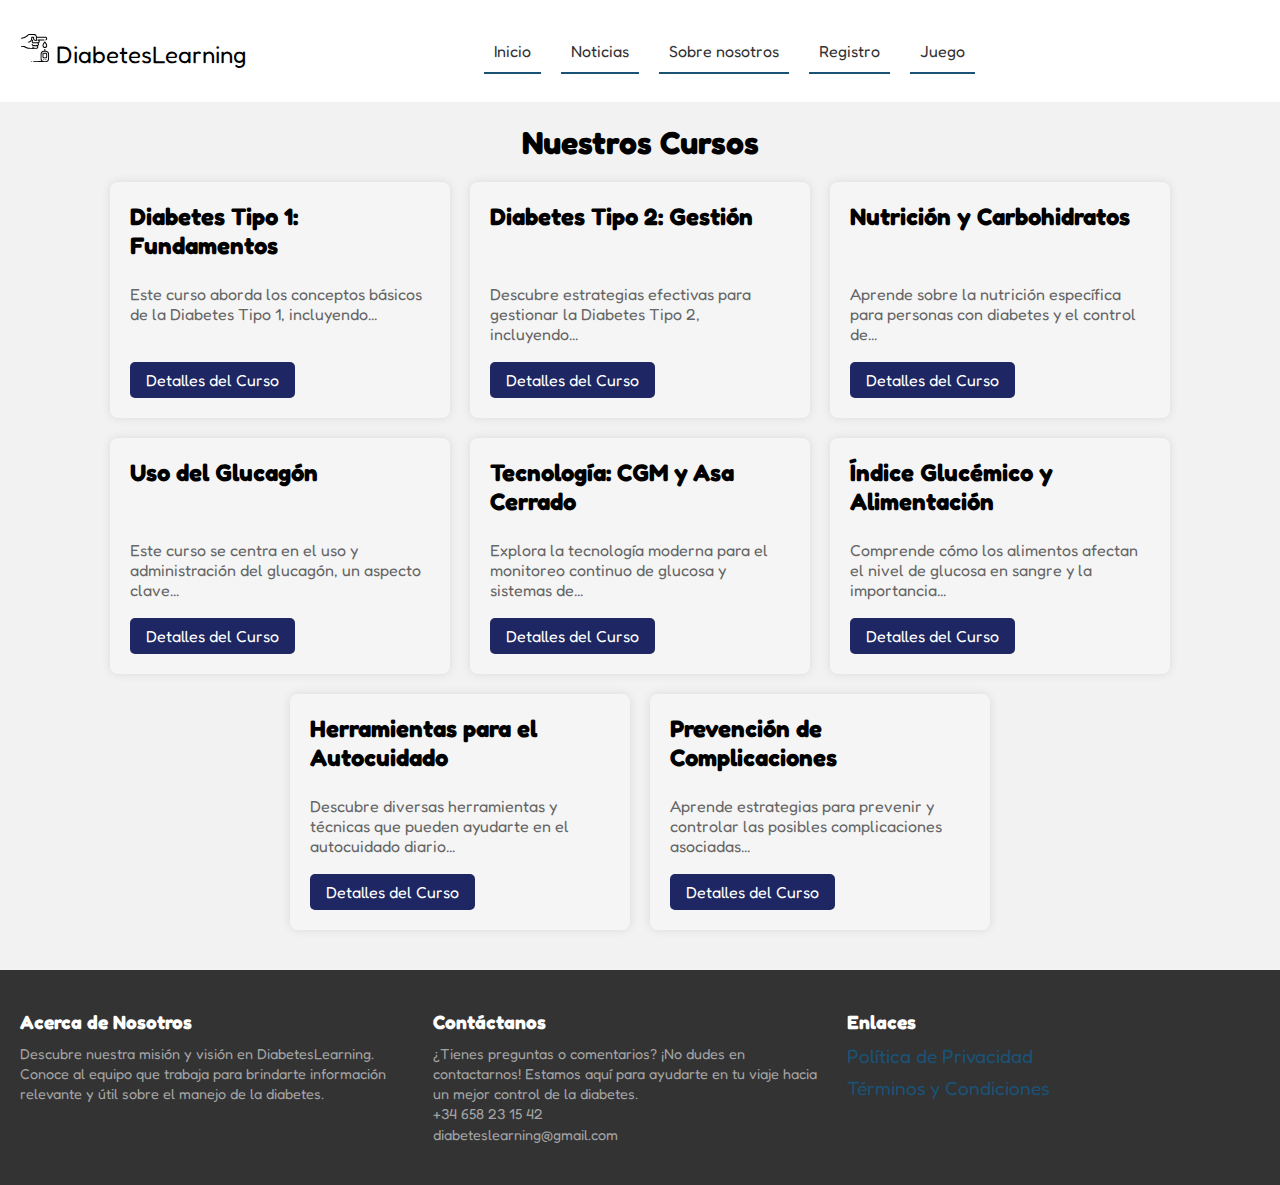
<file: cursos.html>
<!DOCTYPE html>
<html lang="es">

<head>

    <head>
        <meta charset="UTF-8">
        <title>DiabetesLearning</title>
        <link rel="stylesheet" href="./estilos/variables.css">
        <link rel="stylesheet" href="./estilos/general.css">
        <link rel="stylesheet" href="./estilos/estilos-cursos.css">

        <link rel="icon" href="./fotos/analisis.svg" type="image/x-icon">

    </head>

<body>
    <div class="contenedor">
        <header>
            <div class="logo">
                <img src="./fotos/analisis.svg" width="30" height="30" viewBox="0 0 24 24"
                    alt="Logo de DiabetesLearning">
                <a href="./indice.html">DiabetesLearning</a>
            </div>

            <nav>
                <ul class="opciones">
                    <li>
                        <div class="celda">
                            <div class="velo"></div>
                            <div class="info"><a href="./indice.html">Inicio</a></div>
                        </div>
                    </li>
                    <li>
                        <div class="celda">
                            <div class="velo"></div>
                            <div class="info"><a href="./noticias.html">Noticias</a></div>
                        </div>
                    </li>
                    <li>
                        <div class="celda">
                            <div class="velo"></div>
                            <div class="info"><a href="./sobre-nosotros.html">Sobre nosotros</a></div>
                        </div>
                    </li>
                    <li>
                        <div class="celda">
                            <div class="velo"></div>
                            <div class="info"><a href="./registro.html">Registro</a></div>
                        </div>
                    </li>
                    <li>
                        <div class="celda">
                            <div class="velo"></div>
                            <div class="info"><a href="./JUEGOv2.0/bienvenida.html">Juego</a></div>
                        </div>
                    </li>
                </ul>

            </nav>

            <div class="barras-menu">
                <div class="barra1"></div>
                <div class="barra2"></div>
                <div class="barra3"></div>
            </div>


        </header>

        <div class="menu-desplegable">
            <div class="cerrar-menu">Cerrar</div>
            <div class="contenido-menu">
                <a href="./indice.html">DiabetesLearning</a>
                <a href="./noticias.html">Noticias</a>
                <a href="./sobre-nosotros.html">Sobre nosotros</a>
                <a href="./registro.html">Registro</a>
                <a href="./JUEGOv2.0/bienvenida.html">Juego</a>
                <a href="./politica-privacidad.html">Política de Privacidad</a>
                <a href="./terminos-cond.html">Términos y Condiciones</a>

            </div>
        </div>
        <div class="overlay"></div>

        <div class="search-bar">
            <input type="text" id="busqueda" placeholder="Buscar...">
            <!-- llamar a funcion en js -->
            <input type="submit" value="Buscar">
        </div>
        <section class="cursos">
            <h2>Nuestros Cursos</h2>
            <div class="lista-cursos">
                <div class="lista-cursos" id="lista-cursos">

                    <div class="curso">
                        <h3>Diabetes Tipo 1: Fundamentos</h3>
                        <p>Este curso aborda los conceptos básicos de la Diabetes Tipo 1, incluyendo...</p>
                        <a href="./cursos/curso1.html">Detalles del Curso</a>
                    </div>
                    <div class="curso">
                        <h3>Diabetes Tipo 2: Gestión</h3>
                        <p>Descubre estrategias efectivas para gestionar la Diabetes Tipo 2, incluyendo...</p>
                        <a href="./cursos/curso2.html">Detalles del Curso</a>
                    </div>
                    <div class="curso">
                        <h3>Nutrición y Carbohidratos</h3>
                        <p>Aprende sobre la nutrición específica para personas con diabetes y el control de...</p>
                        <a href="#">Detalles del Curso</a>
                    </div>
                    <div class="curso">
                        <h3>Uso del Glucagón</h3>
                        <p>Este curso se centra en el uso y administración del glucagón, un aspecto clave...</p>
                        <a href="#">Detalles del Curso</a>
                    </div>
                    <div class="curso">
                        <h3>Tecnología: CGM y Asa Cerrado</h3>
                        <p>Explora la tecnología moderna para el monitoreo continuo de glucosa y sistemas de...</p>
                        <a href="#">Detalles del Curso</a>
                    </div>
                    <div class="curso">
                        <h3>Índice Glucémico y Alimentación</h3>
                        <p>Comprende cómo los alimentos afectan el nivel de glucosa en sangre y la importancia...</p>
                        <a href="#">Detalles del Curso</a>
                    </div>
                    <div class="curso">
                        <h3>Herramientas para el Autocuidado</h3>
                        <p>Descubre diversas herramientas y técnicas que pueden ayudarte en el autocuidado diario...</p>
                        <a href="#">Detalles del Curso</a>
                    </div>
                    <div class="curso">
                        <h3>Prevención de Complicaciones</h3>
                        <p>Aprende estrategias para prevenir y controlar las posibles complicaciones asociadas...</p>
                        <a href="#">Detalles del Curso</a>
                    </div>
                </div>
        </section>
    </div>
    <footer class="footer">
        <div class="footer-seccion">
            <h3>Acerca de Nosotros</h3>
            <p>Descubre nuestra misión y visión en DiabetesLearning. Conoce al equipo que trabaja para brindarte
                información relevante y útil sobre el manejo de la diabetes.</p>
        </div>

        <div class="footer-seccion">
            <h3>Contáctanos</h3>
            <p>¿Tienes preguntas o comentarios? ¡No dudes en contactarnos! Estamos aquí para ayudarte en tu viaje
                hacia un mejor control de la diabetes.</p>
            <p> +34 658 23 15 42 </p>
            <p> diabeteslearning@gmail.com</p>
        </div>

        <div class="footer-seccion">
            <h3>Enlaces</h3>
            <ul>
                <li><a href="./politica-privacidad.html">Política de Privacidad</a></li>
                <li><a href="./terminos-cond.html">Términos y Condiciones</a></li>
            </ul>
        </div>
    </footer>
    <script src="./javascript/buscador-cursos.js"></script>
    <script src="./javascript/menu-lateral.js"></script>

</body>


</html>
</file>
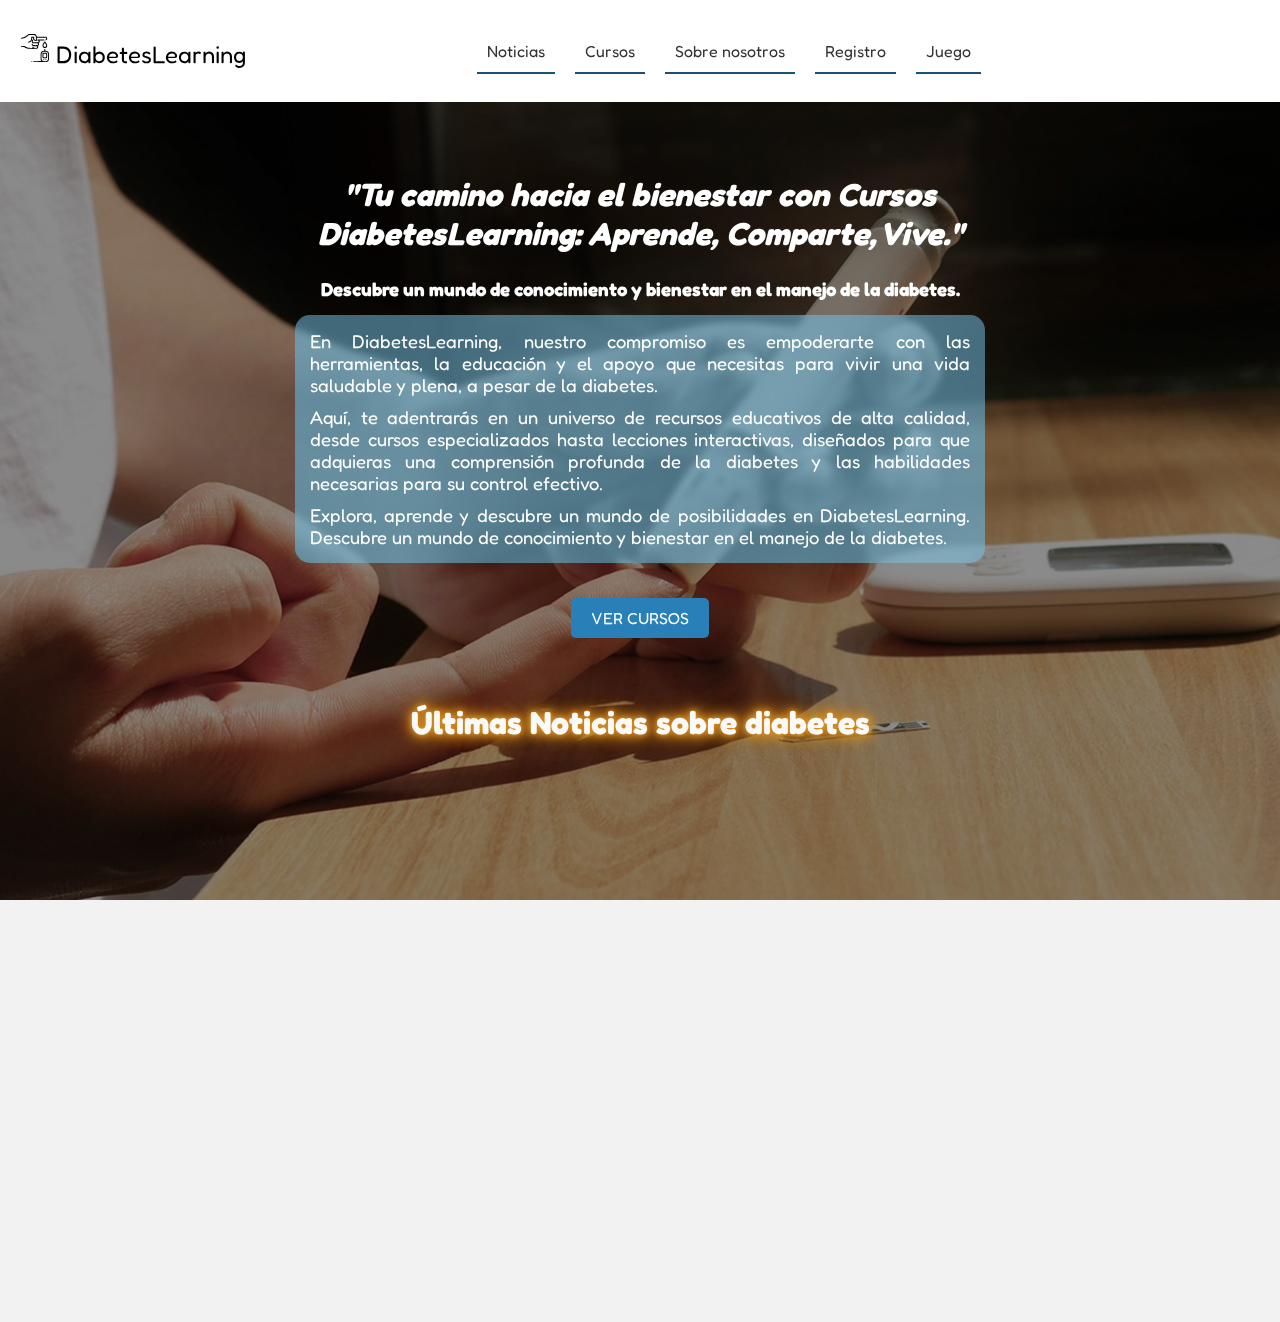
<file: indice.html>
<!DOCTYPE html>
<html lang="es">

<head>
    <meta charset="UTF-8">
    <title>DiabetesLearning</title>
    <link rel="stylesheet" href="./estilos/variables.css">
    <link rel="stylesheet" href="./estilos/general.css">
    <link rel="stylesheet" href="./estilos/estilos-indice.css">
    <link rel="icon" href="./fotos/analisis.svg" type="image/x-icon">
    <style>
        
    </style>
</head>

<body>
    <div class="contenedor">
        <header>
            <div class="logo">
                <img src="./fotos/analisis.svg" width="30" height="30" viewBox="0 0 24 24"
                    alt="Logo de DiabetesLearning">
                DiabetesLearning
            </div>
            <nav>
                <ul class="opciones">
                    <li>
                        <div class="celda">
                            <div class="velo"></div>
                            <div class="info"><a href="./noticias.html">Noticias</a></div>
                        </div>
                    </li>
                    <li>
                        <div class="celda">
                            <div class="velo"></div>
                            <div class="info"><a href="./cursos.html">Cursos</a></div>
                        </div>
                    </li>
                    <li>
                        <div class="celda">
                            <div class="velo"></div>
                            <div class="info"><a href="./sobre-nosotros.html">Sobre nosotros</a></div>
                        </div>
                    </li>
                    <li>
                        <div class="celda">
                            <div class="velo"></div>
                            <div class="info"><a href="./registro.html">Registro</a></div>
                        </div>
                    </li>
                    <li>
                        <div class="celda">
                            <div class="velo"></div>
                            <div class="info"><a href="./JUEGOv2.0/bienvenida.html">Juego</a></div>
                        </div>
                    </li>
                </ul>
            </nav>
            <div class="barras-menu">
                <div class="barra1"></div>
                <div class="barra2"></div>
                <div class="barra3"></div>
            </div>
        </header>
        <div class="menu-desplegable">
            <div class="cerrar-menu">Cerrar</div>
            <div class="contenido-menu">
                <a href="./noticias.html">Noticias</a>
                <a href="./cursos.html">Cursos</a>
                <a href="./sobre-nosotros.html">Sobre nosotros</a>
                <a href="./registro.html">Registro</a>
                <a href="./JUEGOv2.0/bienvenida.html">Juego</a>
                <a href="./politica-privacidad.html">Política de Privacidad</a>
                <a href="./terminos-cond.html">Términos y Condiciones</a>
            </div>
        </div>
    </div>
    <div class="contenido">
        <div class="overlay"></div>
        <div class="contenedor-principal">
            <h1>"Tu camino hacia el bienestar con Cursos DiabetesLearning: Aprende, Comparte, Vive."</h1>
            <h3>Descubre un mundo de conocimiento y bienestar en el manejo de la diabetes.</h3>
            <div class="justificado">
                <p>En DiabetesLearning, nuestro compromiso es empoderarte con las herramientas, la educación y
                    el apoyo que necesitas para vivir una vida saludable y plena, a pesar de la diabetes.</p>
                <p>Aquí, te adentrarás en un universo de recursos educativos de alta calidad, desde cursos
                    especializados hasta lecciones interactivas, diseñados para que adquieras una comprensión
                    profunda de la diabetes y las habilidades necesarias para su control efectivo.</p>
                <p>Explora, aprende y descubre un mundo de posibilidades en DiabetesLearning. Descubre un mundo
                    de conocimiento y bienestar en el manejo de la diabetes.</p>
            </div><a href="./cursos.html" class="btn">VER CURSOS</a>
        </div>
        <h2 id="titulo-noticias">Últimas Noticias sobre diabetes</h2>

        <!-- Aquí es donde se cargarán las noticias -->
        <div id="contenedor-noticias"></div>
    </div>
    </div>
</body>
<script src="./javascript/menu-lateral.js"></script>
<script src="./javascript//indice.js"></script>


</html>
</file>
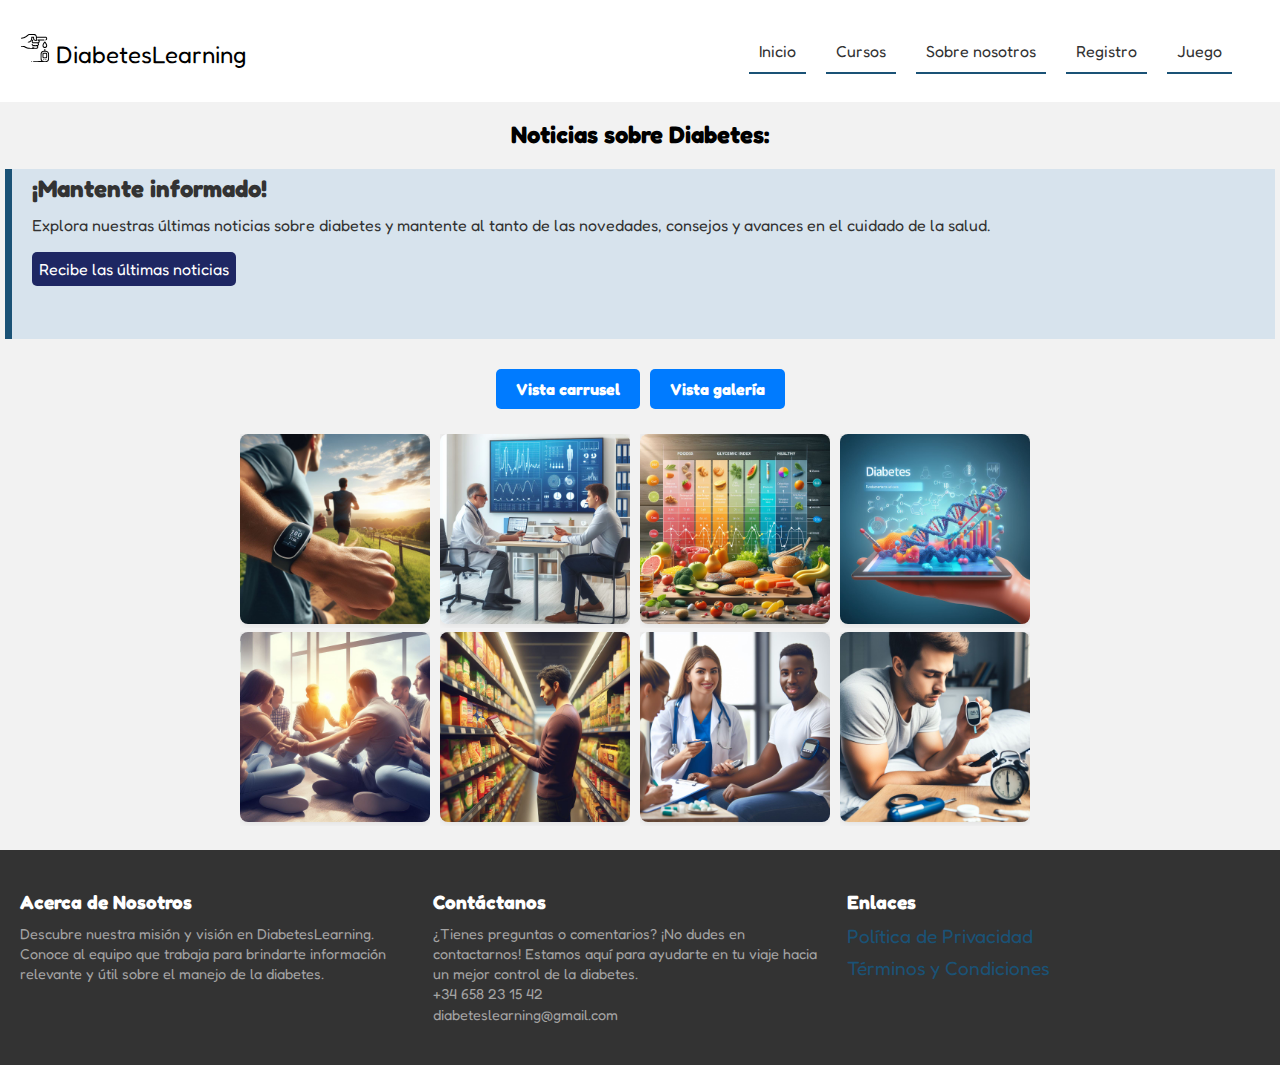
<file: noticias.html>
<!DOCTYPE html>
<html lang="es">

<head>
    <meta charset="UTF-8">
    <meta name="viewport" content="width=device-width, initial-scale=1.0">
    <title>Noticias</title>
    <link rel="stylesheet" href="./estilos/noticias.css">
    <link rel="stylesheet" href="./estilos/variables.css">
    <link rel="stylesheet" href="./estilos/general.css">
    <link rel="stylesheet" href="./estilos/carrusel.css">
    <link rel="icon" href="./fotos/analisis.svg" type="image/x-icon">

</head>

<body>
    <header>
        <div class="logo">
            <img src="./fotos/analisis.svg" width="30" height="30" viewBox="0 0 24 24" alt="Logo de DiabetesLearning">
            <a href="./indice.html">DiabetesLearning</a>
        </div>

        <nav>
            <ul class="opciones">
                <li>
                    <div class="celda">
                        <div class="velo"></div>
                        <div class="info"><a href="./indice.html">Inicio</a></div>
                    </div>
                </li>
                <li>
                    <div class="celda">
                        <div class="velo"></div>
                        <div class="info"><a href="./cursos.html">Cursos</a></div>
                    </div>
                </li>
                <li>
                    <div class="celda">
                        <div class="velo"></div>
                        <div class="info"><a href="./sobre-nosotros.html">Sobre nosotros</a></div>
                    </div>
                </li>
                <li>
                    <div class="celda">
                        <div class="velo"></div>
                        <div class="info"><a href="./registro.html">Registro</a></div>
                    </div>
                </li>
                <li>
                    <div class="celda">
                        <div class="velo"></div>
                        <div class="info"><a href="./JUEGOv2.0/bienvenida.html">Juego</a></div>
                    </div>
                </li>
            </ul>
        </nav>

    </header>
    <div id="formulario-inscripcion" class="formulario-oculto">
        <div class="cerrar-formulario">x</div>
        <form>
            <h3>Suscríbete para recibir actualizaciones</h3>
            <input type="text" placeholder="Nombre completo" required />
            <input type="email" placeholder="Correo electrónico" required />
            <button type="submit">Suscribirse</button>
        </form>

    </div>

    <div class="noticias">
        <h2>Noticias sobre Diabetes:</h2>
        <div class="intro-noticias">
            <h3>¡Mantente informado!</h3>
            <p>Explora nuestras últimas noticias sobre diabetes y mantente al tanto de las novedades, consejos y
                avances
                en el cuidado de la salud.</p>
            <!-- El enlace para mostrar el formulario -->
            <br><a href="#" id="registro-link">Recibe las últimas noticias</a>


        </div>
        <!-- creacion de noticias -->
        <div class="carrusel-galeria">
            <div class="botones-container">
                <h4 class="boton-vista-carrusel">Vista carrusel</h4>
                <h4 class="boton-vista-galeria">Vista galería</h4>
            </div>
            <div class="galeria-noticias"></div>
            <div class="carrusel-noticias">
                <div class="noticias-container">
                </div>
            </div>

            <div class="botones-carrusel oculto">
                <button id="anterior">Anterior</button>
                <button id="siguiente">Siguiente</button>
            </div>
        </div>



        <footer class="footer">
            <div class="footer-seccion">
                <h3>Acerca de Nosotros</h3>
                <p>Descubre nuestra misión y visión en DiabetesLearning. Conoce al equipo que trabaja para brindarte
                    información relevante y útil sobre el manejo de la diabetes.</p>
            </div>

            <div class="footer-seccion">
                <h3>Contáctanos</h3>
                <p>¿Tienes preguntas o comentarios? ¡No dudes en contactarnos! Estamos aquí para ayudarte en tu viaje
                    hacia un mejor control de la diabetes.</p>
                <p> +34 658 23 15 42 </p>
                <p> diabeteslearning@gmail.com</p>
            </div>

            <div class="footer-seccion">
                <h3>Enlaces</h3>
                <ul>
                    <li><a href="./politica-privacidad.html">Política de Privacidad</a></li>
                    <li><a href="./terminos-cond.html">Términos y Condiciones</a></li>
                </ul>
            </div>
        </footer>
        <script src="./javascript/CARRUSEL-CORRECTO.js">
        </script>


</body>

</html>
</file>
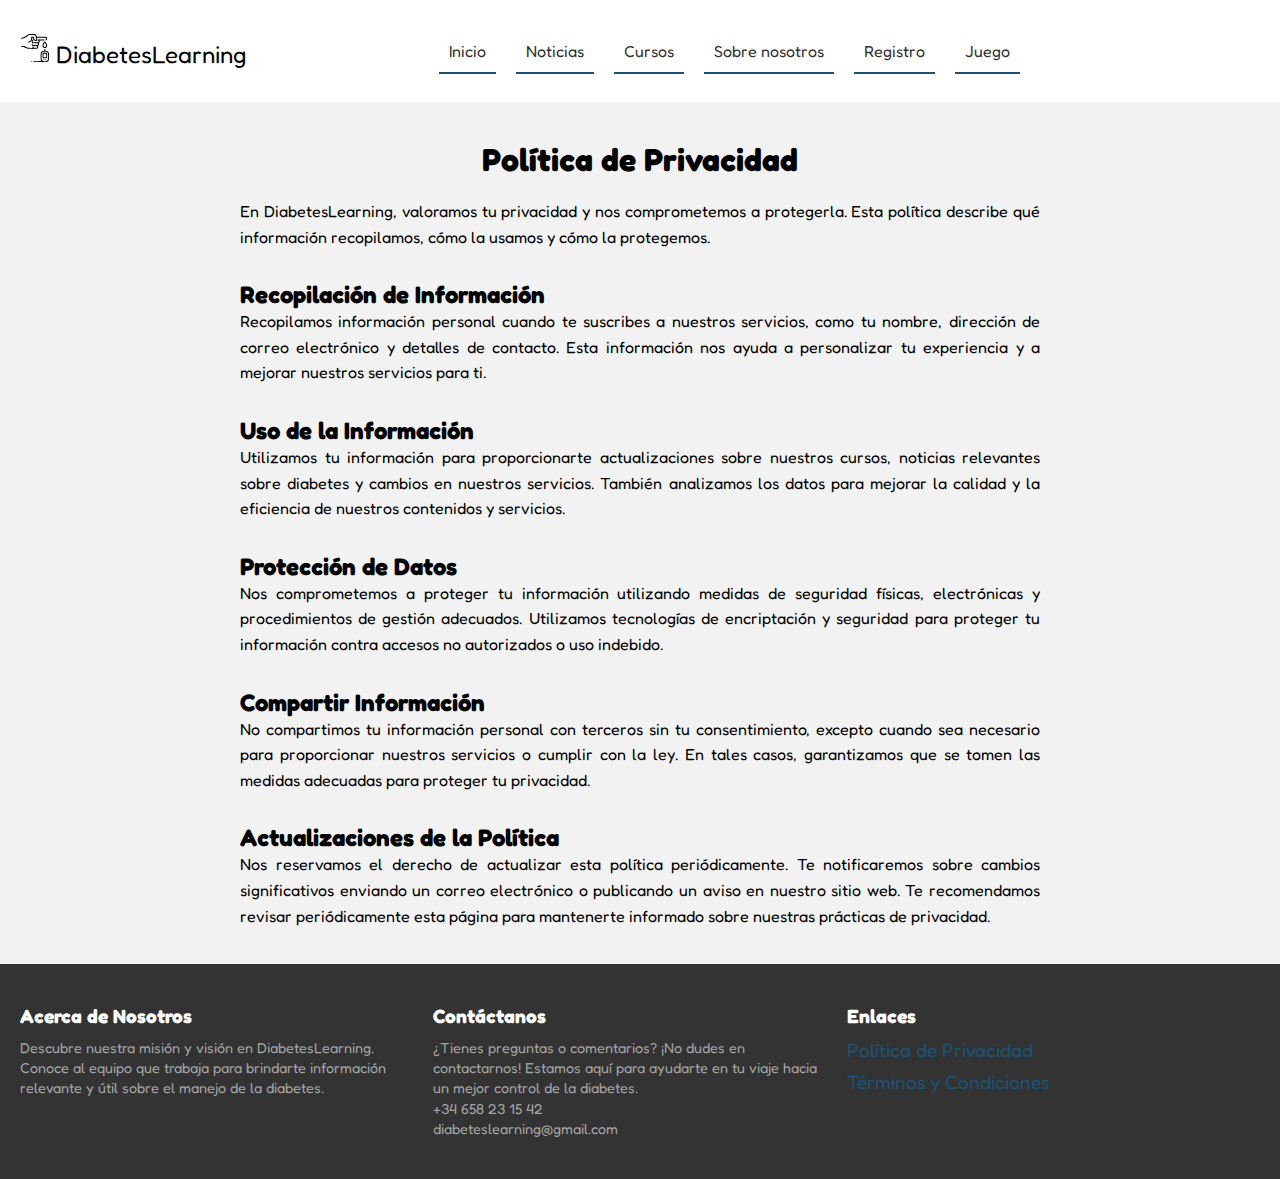
<file: politica-privacidad.html>
<!DOCTYPE html>
<html lang="es">

<head>
    <meta charset="UTF-8">
    <title>Política de Privacidad - DiabetesLearning</title>
    <link rel="stylesheet" href="./estilos/variables.css">
    <link rel="stylesheet" href="./estilos/general.css">
    <link rel="stylesheet" href="./estilos/estilo-term&cond.css">
    <link rel="icon" href="./fotos/analisis.svg" type="image/x-icon">
</head>

<body>
    <header>
        <div class="logo">
            <img src="./fotos/analisis.svg" width="30" height="30" viewBox="0 0 24 24" alt="Logo de DiabetesLearning">
            <a href="./indice.html">DiabetesLearning</a>
        </div>

        <nav>
            <ul class="opciones">
                <li>
                    <div class="celda">
                        <div class="velo"></div>
                        <div class="info"><a href="./indice.html">Inicio</a></div>
                    </div>
                </li>
                <li>
                    <div class="celda">
                        <div class="velo"></div>
                        <div class="info"><a href="./noticias.html">Noticias</a></div>
                    </div>
                </li>
                <li>
                    <div class="celda">
                        <div class="velo"></div>
                        <div class="info"><a href="./cursos.html">Cursos</a></div>
                    </div>
                </li>
                <li>
                    <div class="celda">
                        <div class="velo"></div>
                        <div class="info"><a href="./sobre-nosotros.html">Sobre nosotros</a></div>
                    </div>
                </li>
                <li>
                    <div class="celda">
                        <div class="velo"></div>
                        <div class="info"><a href="./registro.html">Registro</a></div>
                    </div>
                </li>
                <li>
                    <div class="celda">
                        <div class="velo"></div>
                        <div class="info"><a href="./JUEGOv2.0/bienvenida.html">Juego</a></div>
                    </div>
                </li>
            </ul>
        </nav>
        <div class="barras-menu">
            <div class="barra1"></div>
            <div class="barra2"></div>
            <div class="barra3"></div>
        </div>


    </header>

    <div class="menu-desplegable">
        <div class="cerrar-menu">Cerrar</div>
        <div class="contenido-menu">
            <a href="./indice.html">DiabetesLearning</a>
            <a href="./noticias.html">Noticias</a>
            <a href="./cursos.html">Cursos</a>
            <a href="./registro.html">Registro</a>
            <a href="./JUEGOv2.0/bienvenida.html">Juego</a>
            <a href="./terminos-cond.html">Términos y Condiciones</a>
        </div>
    </div>

    <div class="overlay"></div>
    <div class="contenido-privacidad">
        <h1>Política de Privacidad</h1>
        <p>
            En DiabetesLearning, valoramos tu privacidad y nos comprometemos a protegerla. Esta política describe qué
            información recopilamos, cómo la usamos y cómo la protegemos.
        </p>
        <h2>Recopilación de Información</h2>
        <p>
            Recopilamos información personal cuando te suscribes a nuestros servicios, como tu nombre, dirección de
            correo electrónico y detalles de contacto. Esta información nos ayuda a personalizar tu experiencia y a
            mejorar nuestros servicios para ti.
        </p>
        <h2>Uso de la Información</h2>
        <p>
            Utilizamos tu información para proporcionarte actualizaciones sobre nuestros cursos, noticias relevantes
            sobre diabetes y cambios en nuestros servicios. También analizamos los datos para mejorar la calidad y la
            eficiencia de nuestros contenidos y servicios.
        </p>
        <h2>Protección de Datos</h2>
        <p>
            Nos comprometemos a proteger tu información utilizando medidas de seguridad físicas, electrónicas y
            procedimientos de gestión adecuados. Utilizamos tecnologías de encriptación y seguridad para proteger tu
            información contra accesos no autorizados o uso indebido.
        </p>
        <h2>Compartir Información</h2>
        <p>
            No compartimos tu información personal con terceros sin tu consentimiento, excepto cuando sea necesario para
            proporcionar nuestros servicios o cumplir con la ley. En tales casos, garantizamos que se tomen las medidas
            adecuadas para proteger tu privacidad.
        </p>
        <h2>Actualizaciones de la Política</h2>
        <p>
            Nos reservamos el derecho de actualizar esta política periódicamente. Te notificaremos sobre cambios
            significativos enviando un correo electrónico o publicando un aviso en nuestro sitio web. Te recomendamos
            revisar periódicamente esta página para mantenerte informado sobre nuestras prácticas de privacidad.
        </p>

    </div>


    <footer class="footer">
        <div class="footer-seccion">
            <h3>Acerca de Nosotros</h3>
            <p>Descubre nuestra misión y visión en DiabetesLearning. Conoce al equipo que trabaja para brindarte
                información relevante y útil sobre el manejo de la diabetes.</p>
        </div>

        <div class="footer-seccion">
            <h3>Contáctanos</h3>
            <p>¿Tienes preguntas o comentarios? ¡No dudes en contactarnos! Estamos aquí para ayudarte en tu viaje
                hacia un mejor control de la diabetes.</p>
            <p> +34 658 23 15 42 </p>
            <p> diabeteslearning@gmail.com</p>
        </div>

        <div class="footer-seccion">
            <h3>Enlaces</h3>
            <ul>
                <li><a href="./politica-privacidad.html">Política de Privacidad</a></li>
                <li><a href="./terminos-cond.html">Términos y Condiciones</a></li>
            </ul>
        </div>
    </footer>
</body>
<script src="./javascript/menu-lateral.js"></script>

</html>
</file>
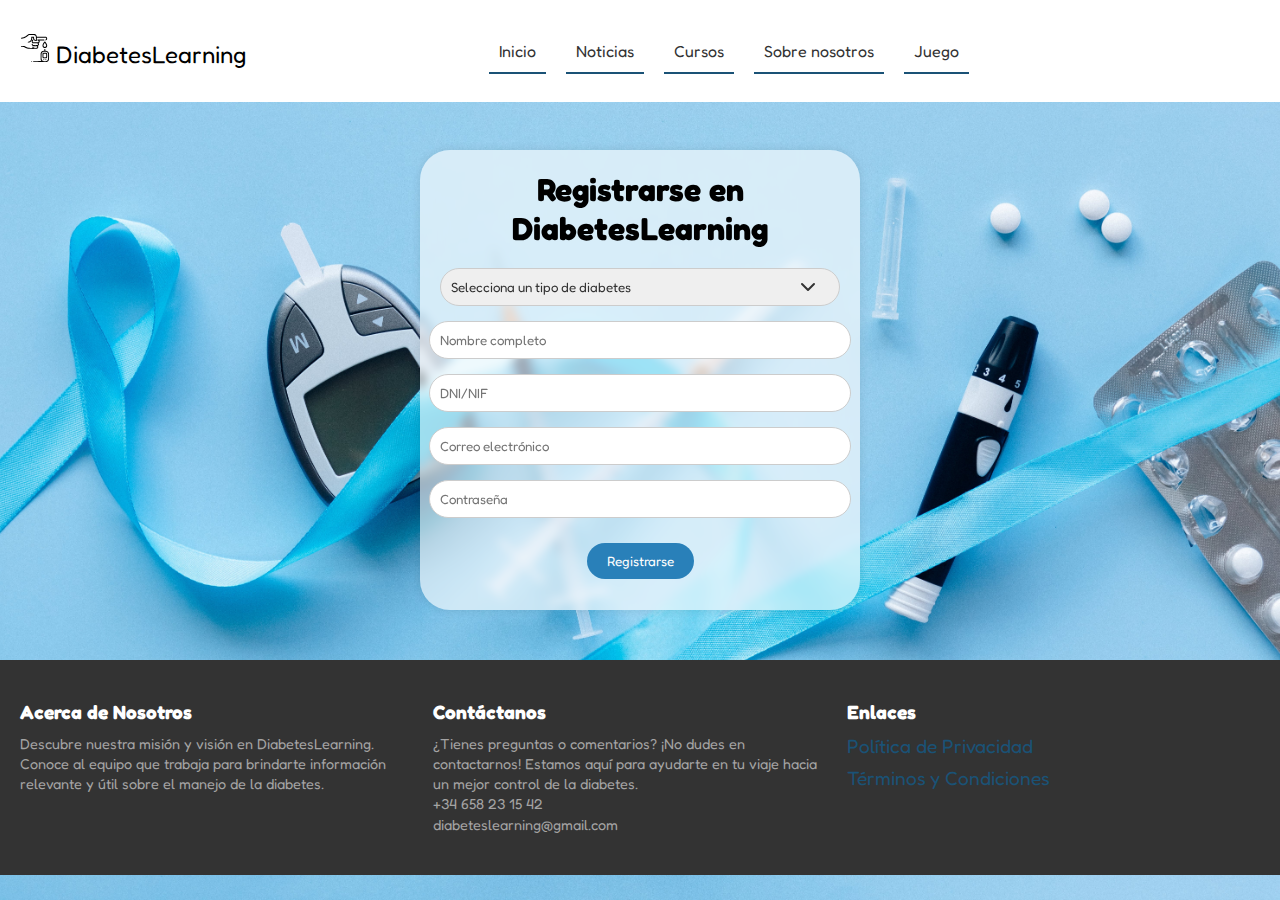
<file: registro.html>
<!DOCTYPE html>
<html lang="es">

<head>
    <meta charset="UTF-8">
    <meta name="viewport" content="width=device-width, initial-scale=1.0">
    <title>Registro - DiabetesLearning</title>
    <link rel="stylesheet" href="./estilos/noticias.css">
    <link rel="stylesheet" href="./estilos/variables.css">
    <link rel="stylesheet" href="./estilos/general.css">
    <link rel="stylesheet" href="./estilos/estilo-registro.css">

    <link rel="icon" href="./fotos/analisis.svg" type="image/x-icon">
    <style>
      
    </style>
</head>

<body>
    <header>
        <div class="logo">
            <img src="./fotos/analisis.svg" width="30" height="30" viewBox="0 0 24 24" alt="Logo de DiabetesLearning">
            <a href="./indice.html">DiabetesLearning</a>
        </div>

        <nav>
            <ul class="opciones">
                <li>
                    <div class="celda">
                        <div class="velo"></div>
                        <div class="info"><a href="./indice.html">Inicio</a></div>
                    </div>
                </li>
                <li>
                    <div class="celda">
                        <div class="velo"></div>
                        <div class="info"><a href="./noticias.html">Noticias</a></div>
                    </div>
                </li>
                <li>
                    <div class="celda">
                        <div class="velo"></div>
                        <div class="info"><a href="./cursos.html">Cursos</a></div>
                    </div>
                </li>
                <li>
                    <div class="celda">
                        <div class="velo"></div>
                        <div class="info"><a href="./sobre-nosotros.html">Sobre nosotros</a></div>
                    </div>
                </li>
                <li>
                    <div class="celda">
                        <div class="velo"></div>
                        <div class="info"><a href="./JUEGOv2.0/bienvenida.html">Juego</a></div>
                    </div>
                </li>
            </ul>
        </nav>

        <div class="barras-menu">
            <div class="barra1"></div>
            <div class="barra2"></div>
            <div class="barra3"></div>
        </div>


    </header>

    <div class="menu-desplegable">
        <div class="cerrar-menu">Cerrar</div>
        <div class="contenido-menu">
            <a href="./indice.html">DiabetesLearning</a>
            <a href="./noticias.html">Noticias</a>
            <a href="./cursos.html">Cursos</a>
            <a href="./sobre-nosotros.html">Sobre nosotros</a>
            <a href="./JUEGOv2.0/bienvenida.html">Juego</a>
            <a href="./politica-privacidad.html">Política de Privacidad</a>
            <a href="./terminos-cond.html">Términos y Condiciones</a>
            
        </div>
    </div>
    <div class="overlay"></div>

    <div class="fondo">
        <main>
            <div class="espacio">.</div>
            <div class="registro-formulario">
                <h1>Registrarse en DiabetesLearning</h1>
                <form id="registroForm">

                    <select id="tipoDiabetes" required>
                        <option value="" disabled selected>Selecciona un tipo de diabetes</option>
                        <option value="Tipo 1">Tipo 1</option>
                        <option value="Tipo 2">Tipo 2</option>
                        <option value="Gestacional">Gestacional</option>
                        <option value="Ninguna">Ninguna, solo quiero formarme</option>
                    </select>
                    <input type="text" id="nombreCompleto" placeholder="Nombre completo" required>
                    <input type="text" id="dni" placeholder="DNI/NIF" required>
                    <input type="email" id="correoElectronico" placeholder="Correo electrónico" required>
                    <input type="password" id="contrasena" placeholder="Contraseña" required>
                    <button type="submit" id="btnRegistro">Registrarse</button>
                </form>
                <p id="mensajeRegistro" style="display: none;">¡Registro exitoso!</p>
            </div>
        </main>
    </div>
    <footer class="footer">
        <div class="footer-seccion">
            <h3>Acerca de Nosotros</h3>
            <p>Descubre nuestra misión y visión en DiabetesLearning. Conoce al equipo que trabaja para brindarte
                información relevante y útil sobre el manejo de la diabetes.</p>
        </div>

        <div class="footer-seccion">
            <h3>Contáctanos</h3>
            <p>¿Tienes preguntas o comentarios? ¡No dudes en contactarnos! Estamos aquí para ayudarte en tu viaje
                hacia un mejor control de la diabetes.</p>
            <p> +34 658 23 15 42 </p>
            <p> diabeteslearning@gmail.com</p>
        </div>

        <div class="footer-seccion">
            <h3>Enlaces</h3>
            <ul>
                <li><a href="./politica-privacidad.html">Política de Privacidad</a></li>
                <li><a href="./terminos-cond.html">Términos y Condiciones</a></li>
            </ul>
        </div>
    </footer>

</body>

<script src="./javascript/registro-conex-back.js"></script>
<script src="./javascript/menu-lateral.js"></script>


</html>
</file>
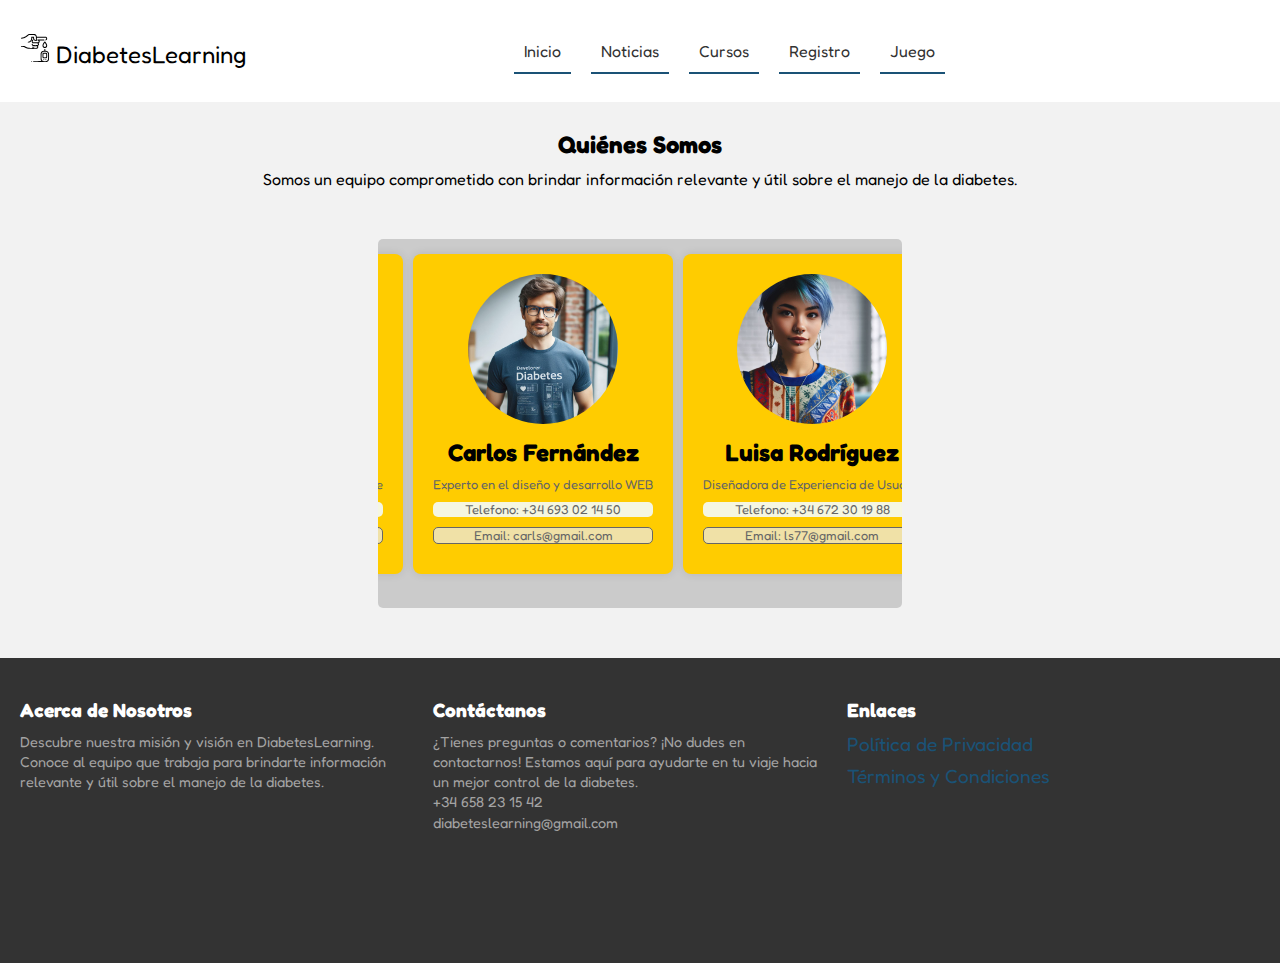
<file: sobre-nosotros.html>
<!DOCTYPE html>
<html lang="es">

<head>
    <meta charset="UTF-8">
    <title>Equipo - DiabetesLearning</title>
    <link rel="stylesheet" href="./estilos/variables.css">
    <link rel="stylesheet" href="./estilos/general.css">
    <link rel="stylesheet" href="./estilos/estilo-sobreNos.css">

    <link rel="icon" href="./fotos/analisis.svg" type="image/x-icon">
    <style>
        .menu-desplegable {
            position: fixed;
            top: 0;
            right: -400%;
            width: 300px;
            height: 100vh;
            background-color: var(--color-texto-primario);
            transition: right 0.5s ease;
            z-indice: 999;
        }
    </style>
</head>

<body>
    <div class="contenedor">
        <header>
            <div class="logo">
                <img src="./fotos/analisis.svg" width="30" height="30" viewBox="0 0 24 24"
                    alt="Logo de DiabetesLearning">
                <a href="./indice.html">DiabetesLearning</a>
            </div>

            <nav>
                <ul class="opciones">
                    <li>
                        <div class="celda">
                            <div class="velo"></div>
                            <div class="info"><a href="./indice.html">Inicio</a></div>
                        </div>
                    </li>
                    <li>
                        <div class="celda">
                            <div class="velo"></div>
                            <div class="info"><a href="./noticias.html">Noticias</a></div>
                        </div>
                    </li>
                    <li>
                        <div class="celda">
                            <div class="velo"></div>
                            <div class="info"><a href="./cursos.html">Cursos</a></div>
                        </div>
                    </li>
                    <li>
                        <div class="celda">
                            <div class="velo"></div>
                            <div class="info"><a href="./registro.html">Registro</a></div>
                        </div>
                    </li>
                    <li>
                        <div class="celda">
                            <div class="velo"></div>
                            <div class="info"><a href="./JUEGOv2.0/bienvenida.html">Juego</a></div>
                        </div>
                    </li>
                </ul>

            </nav>

            <div class="barras-menu">
                <div class="barra1"></div>
                <div class="barra2"></div>
                <div class="barra3"></div>
            </div>
        </header>
        <div class="menu-desplegable">
            <div class="cerrar-menu">Cerrar</div>
            <div class="contenido-menu">
                <a href="./noticias.html">Noticias</a>
                <a href="./cursos.html">Cursos</a>
                <a href="./sobre-nosotros.html">Sobre nosotros</a>
                <a href="./registro.html">Registro</a>
                <a href="./JUEGOv2.0/bienvenida.html">Juego</a>
                <a href="./politica-privacidad.html">Política de Privacidad</a>
                <a href="./terminos-cond.html">Términos y Condiciones</a>

            </div>
        </div>
    </div>
    <div class="overlay"></div>


    <section class="equipo">
        <div class="intro">
            <h2>Quiénes Somos</h2>
            <p>Somos un equipo comprometido con brindar información relevante y útil sobre el manejo de la diabetes.
            </p>
        </div>

        <div class="mostrar">
            <div class="tarjetas">
                <div class="contenido-tarjetas">
                    <div class="tarjeta">
                        <img src="fotos/integrante4.jpg" alt="Foto de la Especialista en Marketing Digital">
                        <h3>Valentina García</h3>
                        <p>Especialista en estrategias digitales</p>
                        <p class="tel">Telefono: +34 698 23 12 56</p>
                        <p class="email">Email: valen@gmail.com</p>
                    </div>
                    <div class="tarjeta">
                        <img src="fotos/integrante5.jpg" alt="Foto del Gerente de Proyectos">
                        <h3>Juan Martínez</h3>
                        <p>Encargado de coordinar iniciativas clave</p>
                        <p class="tel">Telefono: +34 644 03 92 56</p>
                        <p class="email">Email:juanmc@gmail.com</p>

                    </div>
                    <div class="tarjeta">
                        <img src="fotos/integrante7.jpg"
                            alt="Foto del Desarrollador de la Aplicación Web sobre Diabetes">
                        <h3>Carlos Fernández</h3>
                        <p>Experto en el diseño y desarrollo WEB
                        </p>
                        <p class="tel">Telefono: +34 693 02 14 50</p>
                        <p class="email">Email: carls@gmail.com</p>


                    </div>
                    <div class="tarjeta">
                        <img src="fotos/integrante8.jpg" alt="Foto de la Diseñadora de Experiencia de Usuario (UX)">
                        <h3>Luisa Rodríguez</h3>
                        <p>Diseñadora de Experiencia de Usuario
                        </p>
                        <p class="tel">Telefono: +34 672 30 19 88</p>
                        <p class="email">Email: ls77@gmail.com</p>

                    </div>
                    <div class="tarjeta">
                        <img src="fotos/integrante6.jpg" alt="Foto del Consultor Especializado en Diabetes">
                        <h3>Ramón Sánchez</h3>
                        <p>Consultor Especializado en Diabetes
                        </p>
                        <p class="tel">Telefono: +34 629 33 11 44</p>
                        <p class="email">Email: ramonsancz44@gmail.com</p>

                    </div>
                    <div class="tarjeta">
                        <img src="fotos/integrante2.jpg" alt="Foto del Consultor Especializado en Diabetes">
                        <h3>Carla Pérez</h3>
                        <p>Jefa de Proyecto
                        </p>
                        <p class="tel">Telefono: +34 694 03 81 57</p>
                        <p class="email">Email: carla83@gmail.com</p>

                    </div>
                </div>
            </div>
        </div>

    </section>
    </div>
    <footer class="footer">
        <div class="footer-seccion">
            <h3>Acerca de Nosotros</h3>
            <p>Descubre nuestra misión y visión en DiabetesLearning. Conoce al equipo que trabaja para brindarte
                información relevante y útil sobre el manejo de la diabetes.</p>
        </div>

        <div class="footer-seccion">
            <h3>Contáctanos</h3>
            <p>¿Tienes preguntas o comentarios? ¡No dudes en contactarnos! Estamos aquí para ayudarte en tu viaje
                hacia un mejor control de la diabetes.</p>
            <p> +34 658 23 15 42 </p>
            <p> diabeteslearning@gmail.com</p>
        </div>
        <div class="footer-seccion">
            <h3>Enlaces</h3>
            <ul>
                <li><a href="./politica-privacidad.html">Política de Privacidad</a></li>
                <li><a href="./terminos-cond.html">Términos y Condiciones</a></li>
            </ul>
        </div>
    </footer>
    <script src="./javascript/mov-sobrenosotros.js"></script>
    <script src="./javascript/menu-lateral.js"></script>


</body>

</html>
</file>
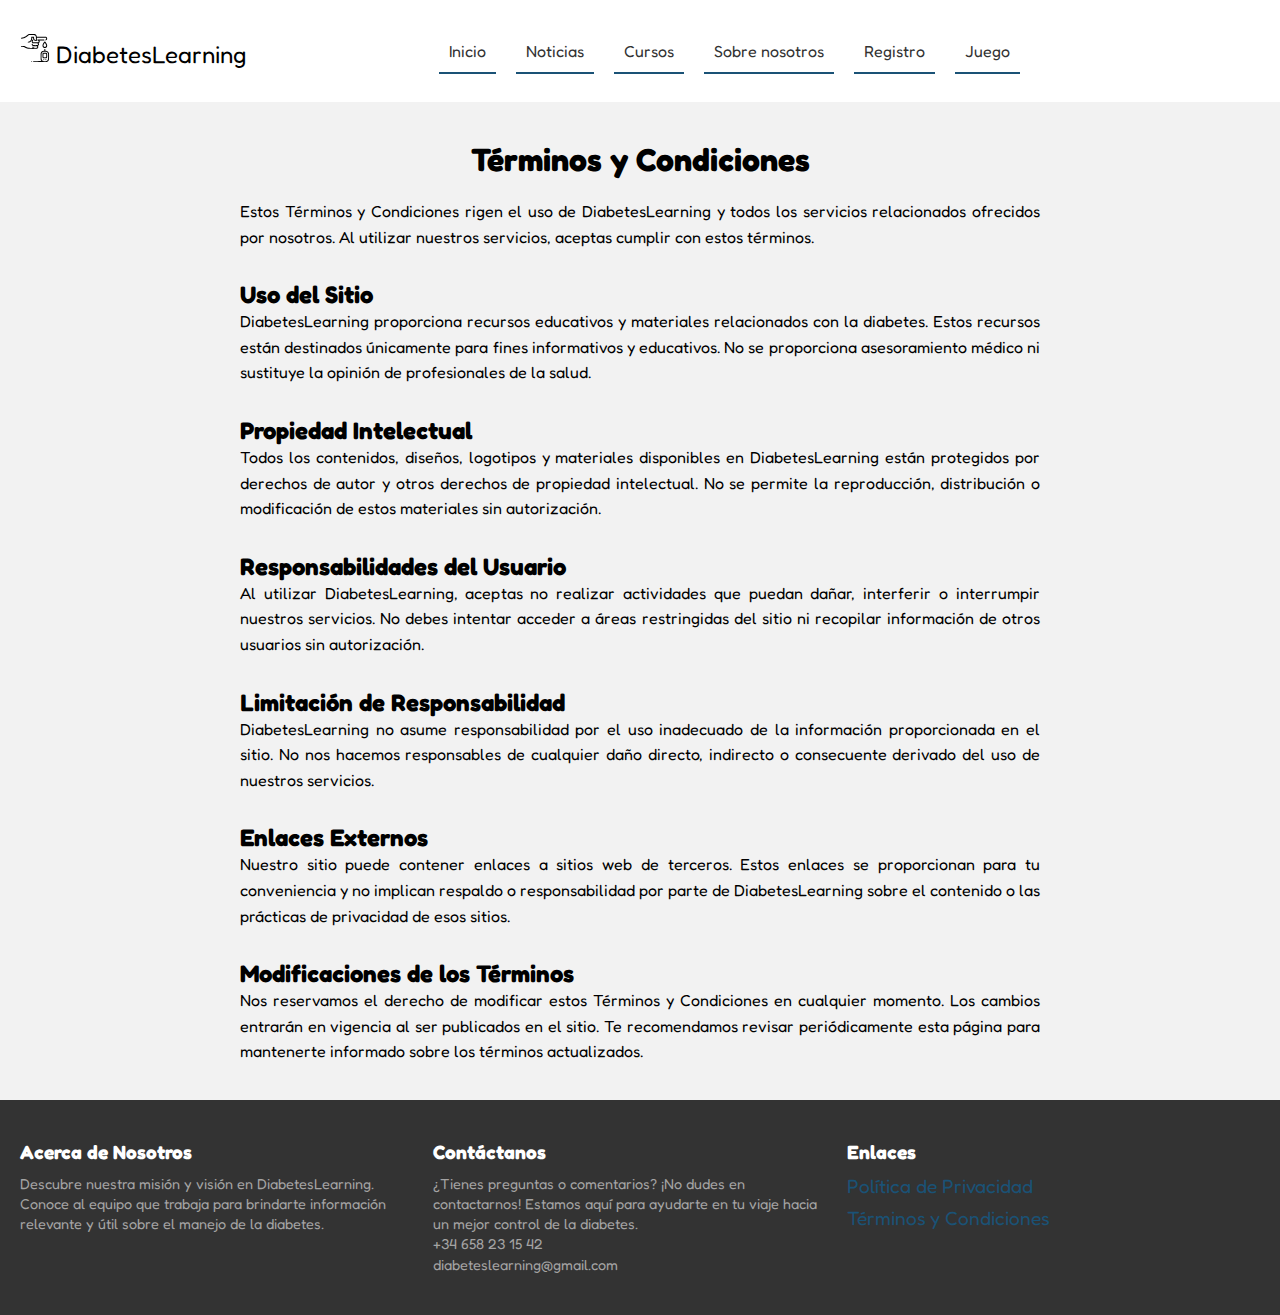
<file: terminos-cond.html>
<!DOCTYPE html>
<html lang="es">

<head>
    <meta charset="UTF-8">
    <title>Política de Privacidad - DiabetesLearning</title>
    <link rel="stylesheet" href="./estilos/variables.css">
    <link rel="stylesheet" href="./estilos/general.css">
    <link rel="stylesheet" href="./estilos/estilo-term&cond.css">
    <link rel="icon" href="./fotos/analisis.svg" type="image/x-icon">
</head>


<body>
    <header>
        <div class="logo">
            <img src="./fotos/analisis.svg" width="30" height="30" viewBox="0 0 24 24" alt="Logo de DiabetesLearning">
            <a href="./indice.html">DiabetesLearning</a>
        </div>

        <nav>
            <ul class="opciones">
                <li>
                    <div class="celda">
                        <div class="velo"></div>
                        <div class="info"><a href="./indice.html">Inicio</a></div>
                    </div>
                </li>
                <li>
                    <div class="celda">
                        <div class="velo"></div>
                        <div class="info"><a href="./noticias.html">Noticias</a></div>
                    </div>
                </li>
                <li>
                    <div class="celda">
                        <div class="velo"></div>
                        <div class="info"><a href="./cursos.html">Cursos</a></div>
                    </div>
                </li>
                <li>
                    <div class="celda">
                        <div class="velo"></div>
                        <div class="info"><a href="./sobre-nosotros.html">Sobre nosotros</a></div>
                    </div>
                </li>
                <li>
                    <div class="celda">
                        <div class="velo"></div>
                        <div class="info"><a href="./registro.html">Registro</a></div>
                    </div>
                </li>
                <li>
                    <div class="celda">
                        <div class="velo"></div>
                        <div class="info"><a href="./JUEGOv2.0/bienvenida.html">Juego</a></div>
                    </div>
                </li>
            </ul>
        </nav>


        <div class="barras-menu">
            <div class="barra1"></div>
            <div class="barra2"></div>
            <div class="barra3"></div>
        </div>


    </header>

    <div class="menu-desplegable">
        <div class="cerrar-menu">Cerrar</div>
        <div class="contenido-menu">
            <a href="./indice.html">DiabetesLearning</a>
            <a href="./noticias.html">Noticias</a>
            <a href="./cursos.html">Cursos</a>
            <a href="./registro.html">Registro</a>
            <a href="./JUEGOv2.0/bienvenida.html">Juego</a>
            <a href="./politica-privacidad.html">Política de Privacidad</a>

        </div>
    </div>

    <div class="overlay"></div>
    <main class="contenido-terminos">
        <h1>Términos y Condiciones</h1>
        <p>
            Estos Términos y Condiciones rigen el uso de DiabetesLearning y todos los servicios relacionados ofrecidos
            por nosotros. Al utilizar nuestros servicios, aceptas cumplir con estos términos.
        </p>
        <h2>Uso del Sitio</h2>
        <p>
            DiabetesLearning proporciona recursos educativos y materiales relacionados con la diabetes. Estos recursos
            están destinados únicamente para fines informativos y educativos. No se proporciona asesoramiento médico ni
            sustituye la opinión de profesionales de la salud.
        </p>
        <h2>Propiedad Intelectual</h2>
        <p>
            Todos los contenidos, diseños, logotipos y materiales disponibles en DiabetesLearning están protegidos por
            derechos de autor y otros derechos de propiedad intelectual. No se permite la reproducción, distribución o
            modificación de estos materiales sin autorización.
        </p>
        <h2>Responsabilidades del Usuario</h2>
        <p>
            Al utilizar DiabetesLearning, aceptas no realizar actividades que puedan dañar, interferir o interrumpir
            nuestros servicios. No debes intentar acceder a áreas restringidas del sitio ni recopilar información de
            otros usuarios sin autorización.
        </p>
        <h2>Limitación de Responsabilidad</h2>
        <p>
            DiabetesLearning no asume responsabilidad por el uso inadecuado de la información proporcionada en el sitio.
            No nos hacemos responsables de cualquier daño directo, indirecto o consecuente derivado del uso de nuestros
            servicios.
        </p>
        <h2>Enlaces Externos</h2>
        <p>
            Nuestro sitio puede contener enlaces a sitios web de terceros. Estos enlaces se proporcionan para tu
            conveniencia y no implican respaldo o responsabilidad por parte de DiabetesLearning sobre el contenido o las
            prácticas de privacidad de esos sitios.
        </p>
        <h2>Modificaciones de los Términos</h2>
        <p>
            Nos reservamos el derecho de modificar estos Términos y Condiciones en cualquier momento. Los cambios
            entrarán en vigencia al ser publicados en el sitio. Te recomendamos revisar periódicamente esta página para
            mantenerte informado sobre los términos actualizados.
        </p>

    </main>


    <footer class="footer">
        <div class="footer-seccion">
            <h3>Acerca de Nosotros</h3>
            <p>Descubre nuestra misión y visión en DiabetesLearning. Conoce al equipo que trabaja para brindarte
                información relevante y útil sobre el manejo de la diabetes.</p>
        </div>

        <div class="footer-seccion">
            <h3>Contáctanos</h3>
            <p>¿Tienes preguntas o comentarios? ¡No dudes en contactarnos! Estamos aquí para ayudarte en tu viaje
                hacia un mejor control de la diabetes.</p>
            <p> +34 658 23 15 42 </p>
            <p> diabeteslearning@gmail.com</p>
        </div>

        <div class="footer-seccion">
            <h3>Enlaces</h3>
            <ul>
                <li><a href="./politica-privacidad.html">Política de Privacidad</a></li>
                <li><a href="./terminos-cond.html">Términos y Condiciones</a></li>
            </ul>
        </div>
    </footer>
</body>
<script src="./javascript/menu-lateral.js"></script>

</html>
</file>
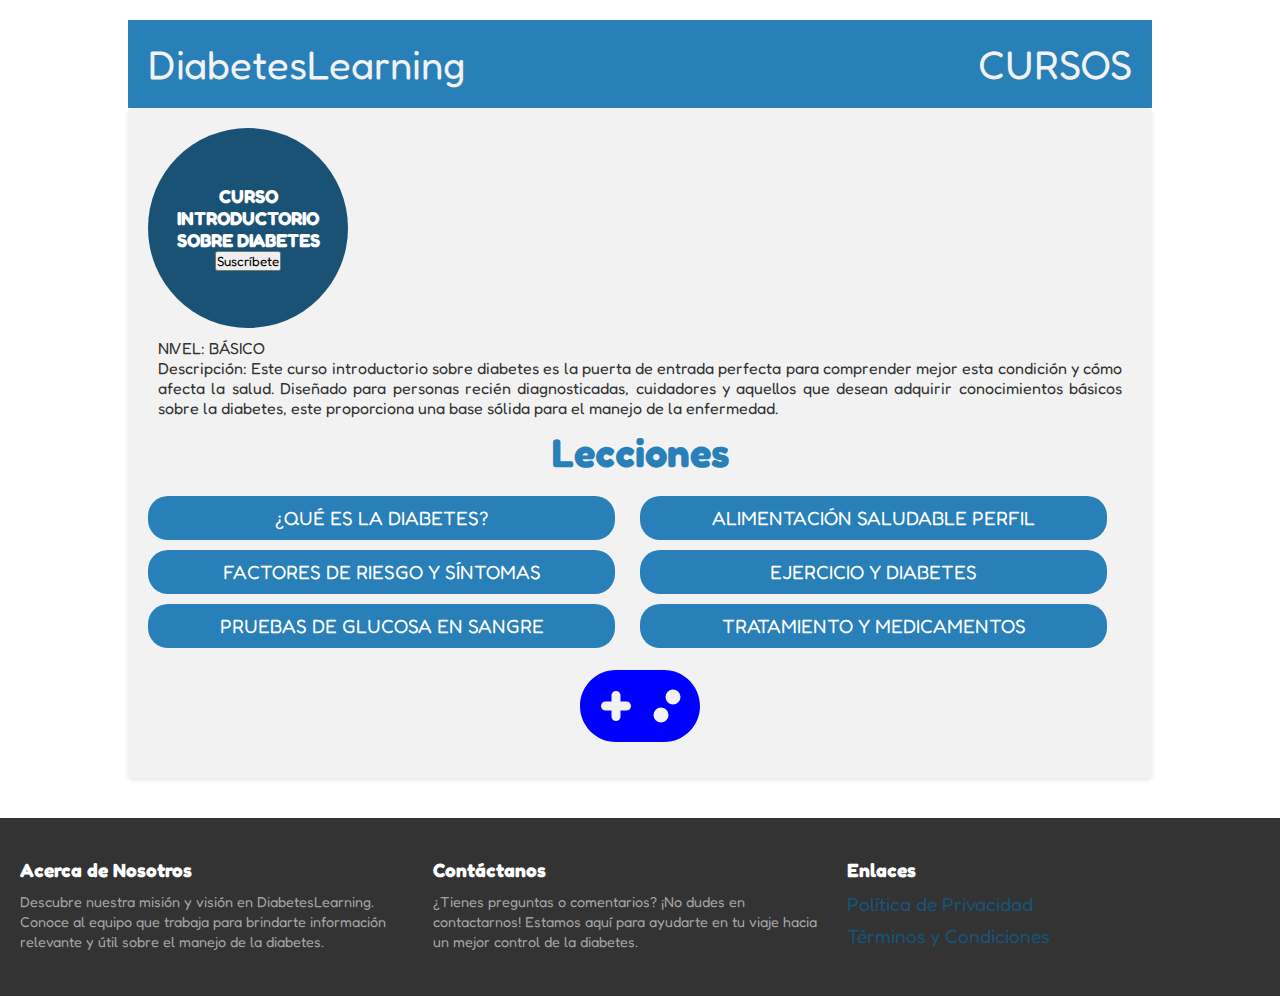
<file: cursos/curso1.html>
<!DOCTYPE html>
<html lang="es">

<head>
    <meta charset="UTF-8">
    <meta name="viewport" content="width=device-width, initial-scale=1.0">
    <link rel="stylesheet" href="styles.css">
    <link rel="icon" href="../fotos/analisis.svg" type="image/x-icon">
    <title>Curso1</title>
</head>

<body>
    <div class="container">
        <header>
            <a href="../indice.html">DiabetesLearning</a>
            <a class="h2" href="../cursos.html">CURSOS</a>

        </header>
        <div class="curso">
            <div class="curso-info">
                <div class="circle">
                    <h3>CURSO INTRODUCTORIO SOBRE DIABETES</h3>
                    <button class="btn1 ">Suscríbete</button>
                </div>
                <div class="text-justify">
                    <p>NIVEL: BÁSICO</p>
                    <p>Descripción: Este curso introductorio sobre diabetes es la puerta de entrada perfecta para
                        comprender mejor esta condición y cómo afecta la salud. Diseñado para personas recién
                        diagnosticadas, cuidadores y aquellos que desean adquirir conocimientos básicos sobre la
                        diabetes, este proporciona una base sólida para el manejo de la enfermedad.</p>
                </div>
            </div>
            <h4>Lecciones</h4>

            <div class="lecciones">
                <div class="column">
                    <button class="redondo">¿QUÉ ES LA DIABETES?</button>
                    <button class="redondo">FACTORES DE RIESGO Y SÍNTOMAS</button>
                    <button class="redondo">PRUEBAS DE GLUCOSA EN SANGRE</button>
                </div>
                <div class="column">
                    <button class="redondo">ALIMENTACIÓN SALUDABLE PERFIL</button>
                    <button class="redondo">EJERCICIO Y DIABETES</button>
                    <button class="redondo">TRATAMIENTO Y MEDICAMENTOS</button>
                </div>
            </div>
            <svg xmlns="http://www.w3.org/2000/svg" viewBox="0 0 640 512" width="120" fill="blue"><!--!Font Awesome Free 6.5.1 by @fontawesome - https://fontawesome.com License - https://fontawesome.com/license/free Copyright 2024 Fonticons, Inc.--><path d="M192 64C86 64 0 150 0 256S86 448 192 448H448c106 0 192-86 192-192s-86-192-192-192H192zM496 168a40 40 0 1 1 0 80 40 40 0 1 1 0-80zM392 304a40 40 0 1 1 80 0 40 40 0 1 1 -80 0zM168 200c0-13.3 10.7-24 24-24s24 10.7 24 24v32h32c13.3 0 24 10.7 24 24s-10.7 24-24 24H216v32c0 13.3-10.7 24-24 24s-24-10.7-24-24V280H136c-13.3 0-24-10.7-24-24s10.7-24 24-24h32V200z"/></svg>
        </div>
    </div>
    <footer class="footer">
        <div class="footer-seccion">
            <h3>Acerca de Nosotros</h3>
            <p>Descubre nuestra misión y visión en DiabetesLearning. Conoce al equipo que trabaja para brindarte
                información relevante y útil sobre el manejo de la diabetes.</p>
        </div>

        <div class="footer-seccion">
            <h3>Contáctanos</h3>
            <p>¿Tienes preguntas o comentarios? ¡No dudes en contactarnos! Estamos aquí para ayudarte en tu viaje hacia
                un mejor control de la diabetes.</p>
        </div>

        <div class="footer-seccion">
            <h3>Enlaces</h3>
            <ul>
                <li><a href="#">Política de Privacidad</a></li>
                <li><a href="#">Términos y Condiciones</a></li>
             </ul>
        </div>
    </footer>
</body>

</html>
</file>
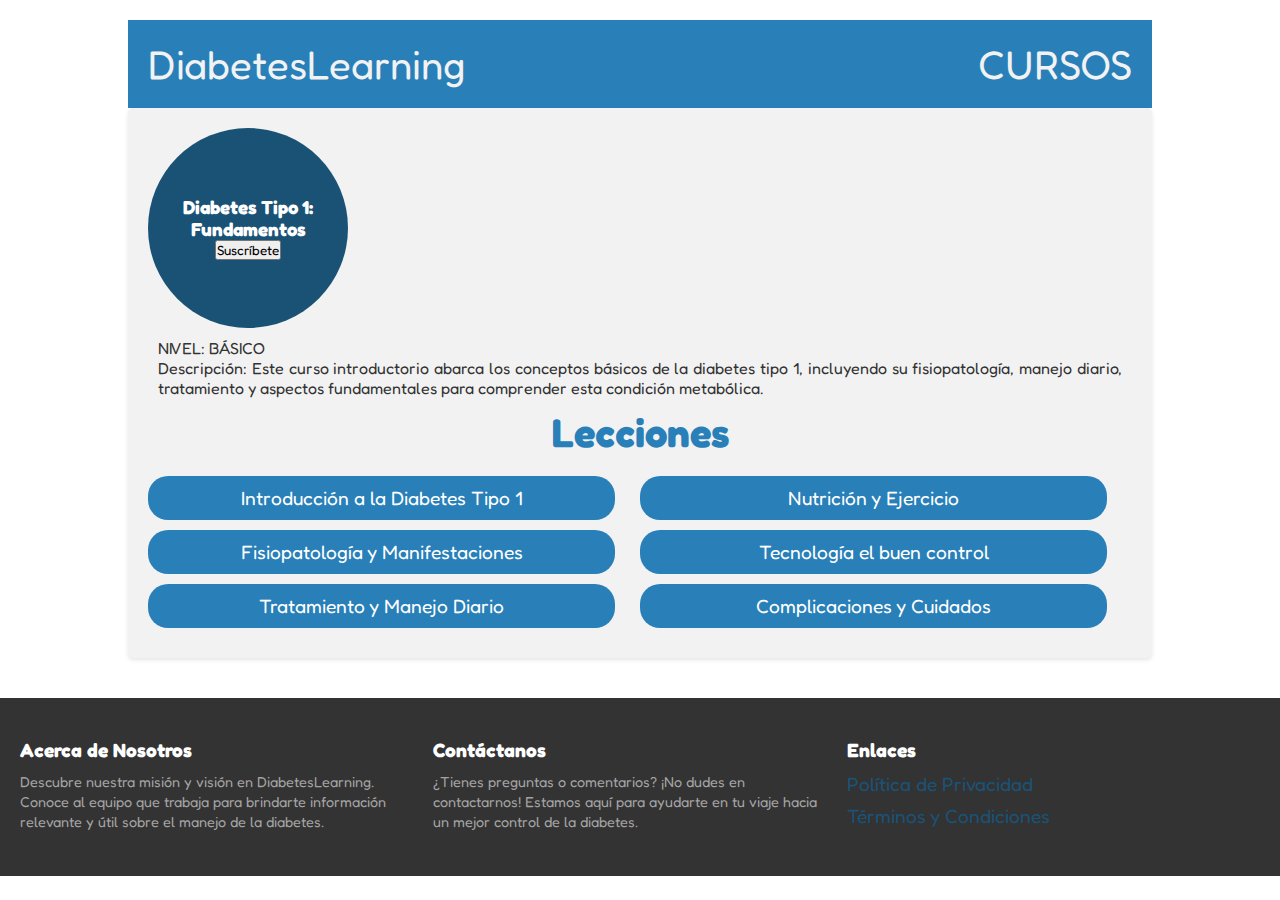
<file: cursos/curso2.html>
<!DOCTYPE html>
<html lang="es">

<head>
    <meta charset="UTF-8">
    <meta name="viewport" content="width=device-width, initial-scale=1.0">
    <link rel="stylesheet" href="styles.css">
    <link rel="icon" href="../fotos/analisis.svg" type="image/x-icon">
    <title>Curso2</title>
</head>

<body>
    <div class="container">
        <header>
            <a href="../indice.html">DiabetesLearning</a>
            <a class="h2" href="../cursos.html">CURSOS</a>

        </header>
        <div class="curso">
            <div class="curso-info">
                <div class="circle">
                    <h3>Diabetes Tipo 1: Fundamentos</h3>
                    <button class="btn1 ">Suscríbete</button>
                </div>
                <div class="text-justify">
                    <p>NIVEL: BÁSICO</p>
                    <p>Descripción: Este curso introductorio abarca los conceptos básicos de la diabetes tipo 1, incluyendo
                        su fisiopatología, manejo diario, tratamiento y aspectos fundamentales para comprender esta
                        condición metabólica.</p>
                </div>
            </div>
            <h4>Lecciones</h4>

            <div class="lecciones">
                <div class="column">
                    <button class="redondo">Introducción a la Diabetes Tipo 1</button>
                    <button class="redondo">Fisiopatología y Manifestaciones </button>
                    <button class="redondo">Tratamiento y Manejo Diario
                    </button>
                </div>
                <div class="column">
                    <button class="redondo">Nutrición y Ejercicio
                    </button>
                    <button class="redondo">Tecnología el buen control 
                    </button>
                    <button class="redondo">Complicaciones y Cuidados </button>
                </div>
            </div>
        </div>
    </div>
    <footer class="footer">
        <div class="footer-seccion">
            <h3>Acerca de Nosotros</h3>
            <p>Descubre nuestra misión y visión en DiabetesLearning. Conoce al equipo que trabaja para brindarte
                información relevante y útil sobre el manejo de la diabetes.</p>
        </div>

        <div class="footer-seccion">
            <h3>Contáctanos</h3>
            <p>¿Tienes preguntas o comentarios? ¡No dudes en contactarnos! Estamos aquí para ayudarte en tu viaje hacia
                un mejor control de la diabetes.</p>
        </div>

        <div class="footer-seccion">
            <h3>Enlaces</h3>
            <ul>
                <li><a href="../politica-privacidad.html">Política de Privacidad</a></li>
                <li><a href="../terminos-cond.html">Términos y Condiciones</a></li>
             </ul>
        </div>
    </footer>
</body>

</html>
</file>
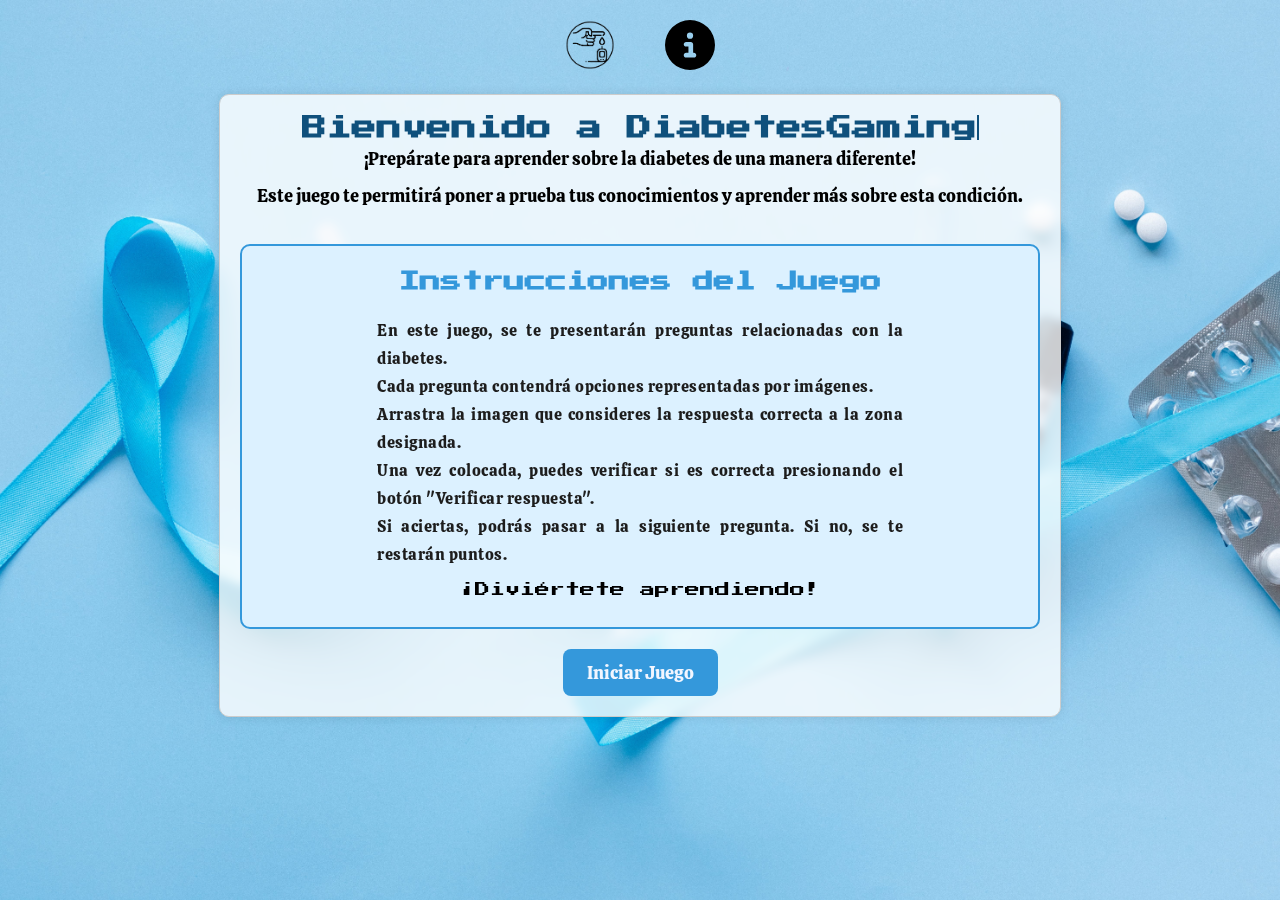
<file: JUEGOv2.0/bienvenida.html>
<!DOCTYPE html>
<html lang="es">

<head>
    <meta charset="UTF-8">
    <meta name="viewport" content="width=device-width, initial-scale=1.0">
    <title>Inicio - DiabetesGaming</title>
    <link rel="stylesheet" href="./CSS/bienvenida-estilo.css">
    <link rel="stylesheet" href="./CSS/comun.css">
    <link rel="icon" href="./img/analisis.svg" type="image/x-icon">


</head>

<body>
    <div class="iconos">
        <!-- Icono a diabetesLearning -->

        <a href="../indice.html" class="inf">
            <img src="./img/db-logo.png" alt="boton inicio" height="50" width="50">

        </a>

        <!-- Icono de Información -->
        <a href="informacion.html" class="inf">
            <svg xmlns="http://www.w3.org/2000/svg" height="50" width="50" viewBox="0 0 512 512">
                <path
                    d="M256 512A256 256 0 1 0 256 0a256 256 0 1 0 0 512zM216 336h24V272H216c-13.3 0-24-10.7-24-24s10.7-24 24-24h48c13.3 0 24 10.7 24 24v88h8c13.3 0 24 10.7 24 24s-10.7 24-24 24H216c-13.3 0-24-10.7-24-24s10.7-24 24-24zm40-208a32 32 0 1 1 0 64 32 32 0 1 1 0-64z" />
            </svg>
        </a>
    </div>
    <div class="container">
        <h1 class="maquina-escribir">Bienvenido a DiabetesGaming</h1>
        <div class="estilo">
            <p>¡Prepárate para aprender sobre la diabetes de una manera diferente!</p>
            <p>Este juego te permitirá poner a prueba tus conocimientos y aprender más sobre esta condición.</p>
        </div>
        <div class="estilo-instrucciones">
            <div class="instruciones">
                <h2>Instrucciones del Juego</h2>
                <p>En este juego, se te presentarán preguntas relacionadas con la diabetes. <br>
                    Cada pregunta contendrá opciones representadas por imágenes. <br>
                    Arrastra la imagen que consideres la respuesta correcta a la zona designada. <br>
                    Una vez colocada, puedes verificar si es correcta presionando el botón "Verificar respuesta". <br>
                    Si aciertas, podrás pasar a la siguiente pregunta. Si no, se te restarán puntos. </p>
            </div>
            <p class="parrafo-centrado">¡Diviértete aprendiendo!</p>
        </div>
        <a href="indice.html"><button id="empezarBoton">Iniciar Juego</button></a>
    </div>
</body>

</html>
</file>
<file: estilos/variables.css>
:root {
    /*Tipos de fuentes*/
    --fuente-primaria: 'Fredoka', sans-serif;
    /*Colores de fuentes*/
    --color-primario: #f2f2f2;
    --color-basico:black;
    --color-texto-primario: #333333;
    --color-borde-primario: #1a5276;
    --color-texto-contenido: #ffffff;
    /*Fondo texto con transparencia*/
    --secondario-color: #7ac7e583;
    /*Hover para los enlaces del header*/
    --hover-secondario-color: #1a5276;
    /*Botones color*/
    --boton-color: #2980b9;
    /*Hover boton*/
    --boton-hover-color: #1a5276;
    /*Imagen fondo*/
    --imag-fondo: url('../fotos/foto1.jpg');
}
</file>
<file: estilos/general.css>
@import url('https://fonts.googleapis.com/css2?family=Fredoka&display=swap');

* {
    margin: 0;
    padding: 0;
}

body {
    font-family: var(--fuente-primaria);

    background-color: var(--color-primario);

}

.contenedor {
    margin: 0 auto;
}

header {
    background-color: rgb(255, 255, 255);
    padding: 20px;
    display: flex;
    justify-content: space-between;
    align-items: center;
    position: fixed;
    top: 0;
    width: 97vw;
    z-index: 999;

}



.logo {
    font-size: 24px;
}

nav ul {
    list-style: none;
    display: flex;
    margin: 10px;
}

nav ul li {
    margin-right: 20px;
}

nav ul li a {
    text-decoration: none;
    color: var(--color-texto-primario);
    padding: 10px;
}


.celda {
    height: 100%;
    overflow: hidden;
    position: relative;
    cursor: pointer;
    border-bottom: 2px solid var(--color-borde-primario);

}

.velo {
    width: 100%;
    height: 100%;
    background-color: var(--hover-secondario-color);
    border: 3px solid var(--color-borde-primario);
    position: absolute;
    top: 100%;
    transition: top 0.3s ease;
}

.celda:hover .velo {
    top: 0;
}

.info {
    position: relative;
    color: black;
    transition: color .3s ease;
}


.info,
.info a {
    height: 100%;
    width: 100%;
    font-size: 1em;
    display: flex;
    flex-direction: row;
    align-items: center;
    justify-content: center;
    transition: color .2s ease-in;
    position: relative;

}

.celda :hover {
    cursor: pointer;
}

.celda :hover .info,
.celda:hover .info a {
    color: var(--color-primario);

}



/*FOOTER*/
.footer {
    background-color: var(--color-texto-primario);
    padding: 40px 20px;
    display: flex;
    justify-content: space-around;
    align-items: flex-start;
}

.footer-seccion {
    flex: 1;
    margin-right: 20px;
}

.footer-seccion h3 {
    font-size: 1.2em;
    margin-bottom: 10px;
    color: var(--color-texto-contenido);
}

.footer-seccion p {
    color: #a4a3a3;
    font-size: 0.9em;
    line-height: 1.4;
}

.footer-seccion ul {
    list-style: none;
    padding: 0;
}

.footer-seccion ul li {
    margin-bottom: 8px;
}

.footer-seccion ul li a {
    font-size: 1.2em;
    text-decoration: none;
    color: var(--hover-secondario-color);
    transition: color 0.3s ease;
}

.footer-seccion ul li a:hover {
    color: var(--boton-color);
}

/*estilos para el menú desplegable */
.cursos-titulo {
    color: #fff;
    text-align: center;
    font-size: 2.1em;
    padding: 20px 0;
    background-color: var(--color-borde-primario);
    border-bottom: 2px solid #fff;
    text-transform: uppercase;
}


/*estilos para el menú desplegable */
.menu-desplegable {
    position: fixed;
    top: 0;
    right: -100%;
    width: 300px;
    height: 100%;
    background-color: var(--color-texto-primario);
    transition: right 0.5s ease;
    z-index: 999;
}

/*contenido*/
.contenido-menu {

    display: flex;
    flex-direction: column;
    /* Mostrar los cursos en columna */
    padding: 20px;
}

.contenido-menu a {
    text-align: center;
    font-size: 1.2em;
    text-decoration: none;
    color: #efe2e2;
    padding: 10px 0;
    transition: color 0.3s ease;
}

.contenido-menu a:hover {
    color: #b92929;
}

/*estilos para los enlaces del menú */

.menu-desplegable.mostrar {
    right: 0;
    pointer-events: auto;
}

/*estilos para las barras del menú */
.barras-menu {
    display: flex;
    flex-direction: column;
    justify-content: space-around;
    height: 25px;
    cursor: pointer;
}

.barra1,
.barra2,
.barra3 {
    margin: 5px;
    width: 20px;
    height: 3px;
    border-radius: 5px;
    background-color: var(--color-borde-primario);
    transition: transform 0.3s ease;
}



/* Estilos para el botón de cerrar */
.cerrar-menu {
    text-align: center;
    padding: 10px;
    background-color: #761a1a;
    color: var(--color-texto-contenido);
    cursor: pointer;
    border-bottom: 1px dashed var(--color-texto-contenido);

}

.cerrar-menu:hover {
    background-color: #b92929;
}

/* Estilos para la capa semitransparente */
.overlay {
    position: fixed;
    top: 0;
    left: 0;
    width: 100%;
    height: 100%;
    background-color: rgba(0, 0, 0, 0.5);
    display: none;
    z-index: 998;
}

/* Agrega esta consulta de medios al final de tu CSS para manejar pantallas pequeñas */
@media screen and (max-width: 768px) {
    header {
        flex-direction: row;
        align-items: center;
        height: 50px;
        width: 95vw;
    }

    .logo {
        margin-bottom: 20px;
        /* Agrega un poco de margen para un mejor espaciado */
    }

    nav {
        display: none;
        /* Oculta los enlaces de navegación por defecto */

    }

    /* Oculta los enlaces del pie de página en pantallas pequeñas */
    .footer-seccion ul li {
        display: none;
    }
}

/* Media query para dispositivos con un ancho máximo de 768px, como tablets y móviles */
@media screen and (max-width: 768px) {


    .contenedor-principal {
        width: 90%;
        /* Reducir el ancho del contenedor principal en pantallas más pequeñas */
    }


    .menu-desplegable {
        width: 40%;
        /* Ajusta el ancho para pantallas pequeñas */
    }

    .contenido-menu a {
        padding-bottom: 50px;

    }

    /* Muestra el botón de menú y oculta las barras cuando la pantalla es pequeña */
    .barras-menu {
        display: block;
    }

    .barra1,
    .barra2,
    .barra3 {

        margin: 5px;
    }

    .menu-desplegable {
        position: fixed;
        top: 0;
        right: -400%;
        width: 300px;
        height: 100%;
        background-color: var(--color-texto-primario);
        transition: right 0.5s ease;
        z-index: 999;
    }

    /*contenido*/
    .contenido-menu {
        display: flex;
        flex-direction: column;
        /* Mostrar los cursos en columna */
        padding: 20px;
    }
}

@media screen and (max-width: 568px) {

    body {
        overflow: visible;
    }
}

/* Media query para pantallas más pequeñas, por ejemplo, dispositivos móviles */
@media screen and (max-width: 768px) {


    .logo {
        font-size: 20px;
    }

    nav ul li {
        margin-right: 10px;
    }

    .footer {
        flex-direction: column;
        /* Cambia la dirección a columna en pantallas más pequeñas */
        align-items: center;
        text-align: center;
    }

    .footer-seccion {
        margin-right: 0;
        margin-bottom: 20px;
    }

    .footer-seccion ul li {
        margin-bottom: 5px;
    }

    .info a {
        font-size: 0.9em;
    }
}
</file>
<file: estilos/estilos-cursos.css>
/* Estilos para la barra de búsqueda */
   .search-bar {
       display: flex;
       align-items: center;
       justify-content: center;
       margin-top: 20px;
   }

   .search-bar input[type="text"] {
       padding: 8px;
       width: 30%;
       border-radius: 5px;
       border: 1px solid #ccc;
       margin-right: 10px;
   }

   .search-bar input[type="submit"] {
       padding: 8px 15px;
       background-color: #1e2763;
       color: white;
       border: none;
       border-radius: 5px;
       cursor: pointer;
   }

   .search-bar input[type="submit"]:hover {
       background-color: #4856b4;
   }

   /* Estilos para la sección de cursos */
   .cursos {
       padding: 40px 20px;
       text-align: center;
   }

   .cursos h2 {
       font-size: 2em;
       margin-bottom: 20px;
       margin-top: 30px;
   }

   .lista-cursos {
       display: flex;
       flex-wrap: wrap;
       justify-content: center;
       gap: 20px;
   }

   .curso {
       background-color: #f5f5f5;
       padding: 20px;
       border-radius: 8px;
       width: 300px;
       text-align: left;
       box-shadow: 0 0 10px rgba(0, 0, 0, 0.1);
   }

   .curso h3 {
       font-size: 1.5em;
       margin-bottom: 10px;
       height: 8vh;
   }

   .curso p {
       color: #666;
       height: 7vh;
   }

   .curso a {
       display: inline-block;
       padding: 8px 16px;
       background-color: #1e2763;
       color: white;
       text-decoration: none;
       border-radius: 5px;
       transition: background-color 0.3s ease;
       margin-top: 15px;
   }

   .curso a:hover {
       background-color: #4856b4;
   }

   .logo a {
       text-decoration: none;
       color: black;
   }
</file>
<file: estilos/estilos-indice.css>
body {
    overflow-x: hidden;
}

.contenido {
    margin-top: 80px;
    /* Ajusta según la altura de tu encabezado */
    background-size: cover;
    padding: 40px;
    color: var(--color-texto-contenido);
    background-image: var(--imag-fondo);
    background-attachment: fixed;
}



/* Estilos para el contenedor principal */
.contenedor-principal {
    grid-row: 1;
    /* Colocar el contenedor principal en la primera fila */
    /* tus otros estilos aquí */
}

/* Estilos para el contenedor de noticias */
#contenedor-noticias {
    grid-row: 2;
    /* Colocar el contenedor de noticias en la segunda fila */
    /* tus otros estilos aquí */
}

h1 {
    font-style: italic;
    margin: 25px;

}

p {
    padding: 5px;
}

.justificado {
    margin: 15px;
    text-align: justify;
    padding: 10px;
    font-size: 1.15em;
    background-color: var(--secondario-color);
    border-radius: 15px;
    backdrop-filter: blur(3px) grayscale(100%);

}

.btn {
    display: inline-block;
    padding: 10px 20px;
    background-color: var(--boton-color);
    color: #ffffff;
    text-decoration: none;
    border-radius: 5px;
    margin-top: 20px;

}

.btn:hover {
    background-color: var(--boton-hover-color);
}


.contenedor-principal {
    margin: 15px;
    padding: 15px;
    width: 60%;
    margin-left: auto;
    margin-right: auto;
    text-align: center;
    font-size: 1em;
}

/* Estilos para el contenedor de noticias */
#contenedor-noticias {
    display: flex;
    flex-wrap: wrap;
    justify-content: space-between;
    padding: 20px;
    gap: 20px;

}

/* Estilos para cada noticia */
.noticia {
    flex: 1 0 21%;
    /* Esto hará que las noticias sean responsivas. Cambia el valor según tus necesidades. */
    box-shadow: 0 4px 8px 0 rgba(0, 0, 0, 0.2);
    transition: 0.3s;
    border-radius: 5px;
    background-color: #fff;
    margin-bottom: 20px;
    text-align: center;

}

/* Efecto de sombra al pasar el mouse sobre una noticia */
.noticia:hover {
    box-shadow: 0 8px 16px 0 rgba(0, 0, 0, 0.2);
}

/* Estilos para la imagen de la noticia */
.noticia img {
    width: 100%;
    height: 200px;
    object-fit: cover;
    border-top-left-radius: 5px;
    border-top-right-radius: 5px;
}

/* Estilos para el título de la noticia */
.noticia h2 {
    font-size: 18px;
    color: #333;
    margin: 16px;
}

/* Estilos para el cuerpo de la noticia */
.noticia p {
    font-size: 16px;
    color: #666;
    margin: 16px;
}

/* Estilos para el enlace de la noticia */
.noticia a {
    display: inline-block;
    color: #fff;
    background-color: #f60;
    padding: 10px 20px;
    margin: 16px;
    border-radius: 5px;
    text-decoration: none;
    transition: background-color 0.3s;
}

/* Cambia el color de fondo al pasar el mouse sobre el enlace de la noticia */
.noticia a:hover {
    background-color: #e55d00;
}

/**/
/* Estilos para el título de la sección de noticias */
#titulo-noticias {
    text-align: center;
    font-size: 2em;
    color: #fafafa;
    margin-top: 50px;
    /* Agregar animación para simular un letrero LED */
    text-shadow: 0 0 5px #d88f22, 0 0 10px #d88f22, 0 0 15px #d88f22, 0 0 20px #d88f22;
    animation: iluminar 1s linear infinite;
}

/* Definir la animación para simular un letrero LED */
@keyframes iluminar {
    0% {
        text-shadow: 0 0 5px #d88f22, 0 0 10px #d88f22, 0 0 15px #d88f22, 0 0 20px #d88f22;
    }

    50% {
        text-shadow: 0 0 10px #d88f22, 0 0 20px #d88f22, 0 0 30px #d88f22, 0 0 40px #d88f22;
    }

    100% {
        text-shadow: 0 0 5px #d88f22, 0 0 10px #d88f22, 0 0 15px #d88f22, 0 0 20px #d88f22;
    }
}

/* Cambiar la animación al pasar el mouse sobre el título */
#titulo-noticias:hover {
    animation: iluminar 0.5s linear infinite;
}

/***/

/* Estilos para las transiciones suaves de las noticias */
.noticia {
    /* tus otros estilos aquí */
    opacity: 0;
    transform: translateX(100px);
    transition: opacity 0.7s, transform 0.7s;
    /* Reducir la duración de la transición a 0.5s */
}

.noticia.visible {
    opacity: 1;
    transform: translateX(0);
}

/* Estilos para las noticias en pantallas pequeñas */
@media (max-width: 600px) {
    .noticia {
        flex: 1 0 100%;
        /* Hacer que las noticias ocupen todo el ancho en pantallas pequeñas */
    }
}

/* Estilos para las noticias en pantallas medianas */
@media (min-width: 601px) and (max-width: 900px) {
    .noticia {
        flex: 1 0 48%;
        /* Hacer que las noticias ocupen aproximadamente la mitad del ancho en pantallas medianas */
    }
}

/* Estilos para las noticias en pantallas grandes */
@media (min-width: 901px) {
    .noticia {
        flex: 1 0 30%;
        /* Hacer que las noticias ocupen aproximadamente un tercio del ancho en pantallas grandes */
    }
}

@media screen and (max-width: 768px) {
    .contenido {
        padding: 20px;
        /* Ajustar el padding del contenido para pantallas más pequeñas */
        height: auto;
        /* Cambiar la altura del contenido para permitir scroll en pantallas más pequeñas */
        font-size: 14px;
    }

    .btn {
        margin-top: 1px;
    }

    h1,
    h3 {
        color: #45b9e7;
    }

    /* .contenedor-principal{
        padding-bottom: 29vh;
    } */
}
</file>
<file: estilos/noticias.css>
/* Estilos generales */
a {
    color: black;
    text-decoration: none;
}

body {
    margin: 0;
    padding: 0;
}

.noticias {
    /* max-width: 1200px; */
    margin: 0 auto;
    /* padding: 20px; */
}

h2 {
    text-align: center;
    margin-top: 120px ;
    margin-bottom: 20px;
}

/* Estilos para la galería de imágenes */
.galeria {
    display: flex;
    flex-wrap: wrap;
    gap: 20px;
    justify-content: center;
    padding: 20px;
}

.imagen {
    width: 20%;
    position: relative;
    overflow: hidden;
    border-radius: 8px;
    box-shadow: 0 0 8px rgba(0, 0, 0, 0.1);
}

.imagen img {
    width: 100%;
    height: auto;
    transition: transform 0.3s ease;
}

.imagen:hover img {
    transform: scale(1.1);
}

.intro-noticias {
    height: 170px;
    margin: 5px;
    max-width: 100%;
    padding: 0 20px;
    text-align: left;
    color: var(--color-texto-primario);
    background-color: #90bbe044;
    border-left: 7px solid var(--color-borde-primario);

}


.intro-noticias h3 {
    padding-top: 5px;
    margin-top: 5px;
    font-size: 24px;
    margin-bottom: 10px;
}

.intro-noticias p {
    max-width: 100%;
    max-height: 55px;
    font-size: 16px;
    line-height: 1.6;
}



/**/
#registro-link {
    background-color: #1e2763;
    color: white;
    padding: 7px;
    border-radius: 5px;
}

#registro-link:hover {
    background-color: #4856b4;
    transform: all 0.3s ease;
}

/* Estilo para el contenedor del formulario */
#formulario-inscripcion {
    position: fixed;
    top: 0;
    right: -70%;
    /* Inicialmente oculto a la derecha */
    height: 100vh;
    /* Ocupa toda la altura de la página */
    width: 20%;
    /* Ancho del formulario */
    padding: 20px;
    background-color: #d2e5f4;
    transition: right 0.5s ease-in-out;
    z-index: 999;
    /* Asegura que esté en la capa superior */
}

.cerrar-formulario {
    text-align: right;
    cursor: pointer;
    font-size: 1.5em;
    height: .2px;
    position: relative;
}

.cerrar-formulario:hover {
    text-shadow: 0 0 8px rgba(22, 46, 132, 0.5);
}

/* Estilo para mostrar el formulario al estar activo */
#formulario-inscripcion.mostrar {
    right: 0;
}

form h3 {
    font-size: 1.3em;
    text-align: center;
}

/* Estilo para el formulario dentro del contenedor */
#formulario-inscripcion form {
    display: flex;
    flex-direction: column;
    align-items: center;
}

/* Estilo para los campos del formulario */
#formulario-inscripcion input[type="text"],
#formulario-inscripcion input[type="email"],
#formulario-inscripcion button {
    font-family: 'Fredoka', sans-serif;
    margin-bottom: 15px;
    padding: 8px;
    width: 80%;
    border: none;
    border-radius: 5px;
    outline: none;
}

#formulario-inscripcion button {
    background-color: #1e2763;
    color: white;
    cursor: pointer;
    transition: background-color 0.3s ease;
    font-family: 'Fredoka', sans-serif;

}

#formulario-inscripcion button:hover {
    background-color: #535ea8;
}




/* Tus estilos existentes */

/* Media query para ajustar el botón de registro en pantallas más pequeñas */
@media only screen and (max-width: 768px) {
    #registro-link {
        display: block;
        margin: 10px auto;
        max-width: 80%;
        padding: 1px;

    }

    form {
        margin: 15px;
        width: 55%;
        font-size: 0.8em;
    }


    #formulario-inscripcion {
        width: 50%;
        display: flex;
        justify-content: center;
    }

    /* Aplica un overflow al texto del formulario si se sale de la caja */
    #formulario-inscripcion input[type="text"],
    #formulario-inscripcion input[type="email"],
    #formulario-inscripcion button {
        overflow: hidden;
        text-overflow: ellipsis;
        white-space: nowrap;
    }

}
</file>
<file: estilos/carrusel.css>
.galeria-noticias {
    white-space: wrap;

}

.noticia {
    display: inline-block;
    width: 190px;
    margin-right: 10px;
    position: relative;
    overflow: hidden;
}

.noticia img {
    width: 100%;
    position: relative;
    overflow: hidden;
    border-radius: 8px;
    box-shadow: 0 0 8px rgba(0, 0, 0, 0.1);
    transition: transform 0.3s ease;

}
.noticia .hover-info a {
    background-color: transparent;
}
.noticia .hover-info {
    position: absolute;
    top: 0;
    left: 0;
    width: 100%;
    height: 100%;
    background-color: rgba(0, 0, 0, 0.451);
    border-radius: 8px;

    display: flex;
    flex-direction: column;
    justify-content: center;
    align-items: center;
    opacity: 0;
    transition: opacity 0.3s;
}

.noticia:hover img {
    transform: scale(1.1);
}

.noticia:hover .hover-info {
    opacity: 1;
}

/* Estilos para texto en la galería */
.noticia .hover-info h3 {
    color: white;
    margin: 0;
    text-align: center;
    padding: 0.8em;
}


.carrusel-noticias {
    display: none;
    border-radius: 5px;

}


/**/
.carrusel-noticias .noticia {
    display: flex;
    flex-direction: row;
    align-items: center;
    justify-content: center;
    text-align: center;
    padding: 20px;
    box-shadow: 0 4px 6px rgba(23, 19, 91, 0.318);
    border-radius: 5px;
    margin-bottom: 20px;
    width: 500px;
}

.carrusel-noticias .noticia img {
    width: 150px;
    height: 150px;
    object-fit: cover;
    border-radius: 50%;
    margin-bottom: 10px;
    transform: none;
}

.carrusel-noticias .noticia h3 {
    margin: 0;
    margin-bottom: 10px;
    font-size: 1.2em;
}

.carrusel-noticias .noticia p {
    margin: 0;
    font-size: 1em;

    text-align: justify;
}

.carrusel-noticias .noticia a {
    color: #007bff;
    text-decoration: none;
}

.carrusel-noticias .noticia a:hover {
    text-decoration: underline;
}

.carrusel-galeria {
    display: flex;
    flex-direction: column;
    align-items: center;
    justify-content: center;
    text-align: center;
    margin: 0 auto;
    max-width: 800px;
    /* Ajusta el ancho máximo según tus preferencias */
    padding: 20px;
}


.boton-vista-galeria,
.boton-vista-carrusel {
    width: fit-content;
    display: block;
    margin: 5px;
    padding: 10px 20px;
    background-color: #007bff;
    color: white;
    border-radius: 5px;
    cursor: pointer;
}

.boton-vista-galeria:hover,
.boton-vista-carrusel:hover {
    background-color: #0056b3;
    border-radius: 5px;
    
}

.botones-container {
    display: flex;
    justify-content: center;
    align-items: center;
    margin-bottom: 20px;
}

.oculto {
    display: none;
}

/* Estilos para los botones de carrusel */
.botones-carrusel button {
    background-color: transparent;
    color: #3498db;
    border: none;
    padding: 10px 20px;
    margin: 5px;
    border-radius: 5px;
    cursor: pointer;
    font-size: 16px;
    transition: all 0.3s ease;
    font-family: 'Fredoka', sans-serif;

}

/* Estilos al pasar el cursor por encima */
.botones-carrusel button:hover {
    background-color: #3498db91;
    color: #fff;
}

/* Estilos para el botón "Siguiente" */
#siguiente {
    float: right;
}

/* Estilos para el botón "Anterior" */
#anterior {
    float: left;
}

@media only screen and (max-width: 768px) {

    .carrusel-noticias .noticia {
        width: 50%;
    }
}
</file>
<file: estilos/estilo-term&cond.css>
/* Estilos para la página de Política de Privacidad */
.contenido-terminos {
    
    max-width: 800px;
    margin: 0 auto;
    padding: 20px;
    text-align: justify;

}

.contenido-terminos h1 {
    margin-top: 120px;
    font-size: 2em;
    text-align: center;
    margin-bottom: 20px;
}

.contenido-terminos h2 {
    font-size: 1.5em;
    margin-top: 30px;
}

.contenido-terminos p {
    line-height: 1.6;
    margin-bottom: 15px;
}

a {
    text-decoration: none;
    color: black;
}

   /* Estilos para la página de Política de Privacidad */
   .contenido-privacidad {
    max-width: 800px;
    margin: 0 auto;
    padding: 20px;
    text-align: justify;
}

.contenido-privacidad h1 {
    margin-top: 120px;

    font-size: 2em;
    text-align: center;
    margin-bottom: 20px;
}

.contenido-privacidad h2 {
    font-size: 1.5em;
    margin-top: 30px;
}

.contenido-privacidad p {
    line-height: 1.6;
    margin-bottom: 15px;
}
</file>
<file: estilos/estilo-registro.css>
body {
    margin: 0;
    padding: 0;
    background-image: url('../fotos/fondo-reg1.jpg');
    background-size: cover;
    background-position: center;
    background-attachment: fixed;
}


.main {
    display: flex;
    justify-content: center;
    align-items: center;
    margin-top: 590px;
}
.espacio{
    padding-bottom: 80px;
    color: transparent;
}

.registro-formulario {
    padding-top: 80px;
    background: #ffffff9d;
    padding: 20px;
    border-radius: 30px;
    box-shadow: 0 0 10px rgba(0, 0, 0, 0.1);
    text-align: center;
    width: 400px;
    height: 420px;
    margin: 50px auto;
    text-align: center;
    backdrop-filter: blur(5px);
}

.registro-formulario h1 {
    margin-bottom: 20px;
}

.registro-formulario form {
    display: flex;
    flex-direction: column;
    align-items: center;
}

.registro-formulario input[type="number"],
.registro-formulario input[type="text"],
.registro-formulario input[type="email"],
.registro-formulario input[type="password"] {
    font-family: 'Fredoka', sans-serif;
    width: 100%;
    padding: 10px;
    margin-bottom: 15px;
    border: 1px solid #ccc;
    border-radius: 30px;
}

.registro-formulario button {
    padding: 10px 20px;
    background-color: #2980b9;
    color: #fdfdfd;
    border: none;
    margin-top: 10px;
    border-radius: 30px;
    cursor: pointer;
    transition: background-color 0.3s ease;
    font-family: 'Fredoka', sans-serif;

}

.registro-formulario button:hover {
    background-color: #1a5276;
}

/* Estilos para el select */
.registro-formulario select {
    width: 100%;
    padding: 10px;
    margin-bottom: 15px;
    border: 1px solid #ccc;
    border-radius: 30px;
    appearance: none;
    -webkit-appearance: none;
    -moz-appearance: none;
    background-image: url('data:image/svg+xml;utf8,<svg xmlns="http://www.w3.org/2000/svg" width="24" height="24" viewBox="0 0 24 24" fill="none" stroke="%23333" stroke-width="2" stroke-linecap="round" stroke-linejoin="round"><path d="M6 9l6 6 6-6"/></svg>');
    background-repeat: no-repeat;
    background-position-x: 95%;
    color: #333;
    background-position-y: 50%;
    font-family: 'Fredoka', sans-serif;
}

/* Estilos para las opciones del select */
.registro-formulario select option {
    background-color: #b5d3dd;
    color: #333;
}

/* Media query para ajustar el botón de registro en pantallas más pequeñas */
@media only screen and (max-width: 768px) {

    .registro-formulario h1 {
        font-size: 1.2em;
    }

    .registro-formulario {
        width: fit-content;
        height: fit-content;
    }

    .registro-formulario form {
        margin-left: 60px;
    }

    .registro-formulario input[type="number"],
    .registro-formulario input[type="text"],
    .registro-formulario input[type="email"],
    .registro-formulario input[type="password"],
    .registro-formulario select {
        background-image: none;
        width: fit-content;
        padding: 8px;

    }

}
</file>
<file: estilos/estilo-sobreNos.css>
.intro {
    text-align: center;
    padding-top: 130px;
}

.intro p {
    padding-top: 10px;
    text-align: center;

}

.tarjetas {
    display: flex;
    flex-wrap: wrap;
    justify-content: center;
    gap: 20px;
    margin-bottom: 30px;
    overflow: hidden;
    height: 40vh;
}


.tarjeta {
    background-color: #ffcc00;
    padding: 20px;
    border-radius: 8px;
    width: 31%;
    margin: 5px;
    text-align: center;
    margin-bottom: 20px;
    box-shadow: 0 0 10px rgba(0, 0, 0, 0.1);
    width: fit-content;
}

.tarjeta img {
    width: 150px;
    height: 150px;
    border-radius: 50%;
    object-fit: cover;
    margin-bottom: 10px;
}

.tarjeta h3 {
    font-size: 1.5em;
    margin-bottom: 10px;
}

.tarjeta p {
    color: #666;
    margin-bottom: 10px;
    /* Añadir un poco de margen inferior para el texto */
    font-size: 0.8em;
}

.botones {
    display: flex;
    justify-content: space-between;
    width: 80%;
    margin: 0 auto;
}

.boton {
    background-color: #1e2763;
    color: white;
    border: none;
    border-radius: 5px;
    padding: 8px;
    cursor: pointer;
}

.boton:hover {
    background-color: #4856b4;
}

/* Estilos para el desplazamiento horizontal */
.tarjetas .contenido-tarjetas {
    display: flex;
    padding: 10px;
    animation: desplazamiento 50s linear infinite;
    white-space: nowrap;
    width: 300%;


}

@keyframes desplazamiento {
    0% {
        transform: translateX(0);
    }

    100% {
        transform: translateX(-100%);
        /* Mueve las tarjetas a la izquierda */
    }


}

.logo a {
    text-decoration: none;
    color: black;
}

.tel {
    border-radius: 5px;
    background-color: #f5f6e1;
}

.email {
    border: 1px solid;
    border-radius: 5px;
    background-color: #f0e1a7;
}

footer {
    height: 25vh;
}

.mostrar {
    margin: 50px auto;
    background-color: #66666646;
    width: 41vw;
    height: 41vh;
    border-radius: 5px;
}

@media screen and (max-width: 768px) {
    footer {
        height: 45vh;
    }

    .tarjeta h3 {
        font-size: 1.1em;
    }

    .tarjeta p {
        font-size: .7em;
    }
}
</file>
<file: cursos/styles.css>
@import url('https://fonts.googleapis.com/css2?family=Fredoka&display=swap');

/* Estilos para los nuevos elementos con la paleta de colores */
:root {
    /* Tipos de fuentes */
    --fuente-primaria: 'Fredoka', sans-serif;

    /* Colores de fuentes */
    --color-primario: #f2f2f2;
    --color-texto-primario: #333333;
    --color-borde-primario: #1a5276;
    --color-texto-contenido: #ffffff;

    /* Fondo texto con transparencia */
    --secondario-color: #7ac7e583;

    /* Hover para los enlaces del header */
    --hover-secondario-color: #1a5276;

    /* Botones color */
    --boton-color: #2980b9;

    /* Hover boton */
    --boton-hover-color: #1a5276;

}

* {
    font-family: var(--fuente-primaria);
    margin: 0;
    padding: 0;
}

/* Estilos para los nuevos elementos */
header {
    background-color: var(--boton-color);
    padding: 20px;
    display: flex;
    justify-content: space-between;
    align-items: center;
}

a {
    font-size: 2.5em;
    color: var(--color-primario);
    text-decoration: none;
}

.h2 {
    color: var(--color-primario);
}

.container {
    width: 80%;
    margin: 0 auto;
    padding: 20px;
    font-family: var(--fuente-primaria);
    color: var(--color-texto-primario);
}

.curso {
    background-color: var(--color-primario);
    text-align: center;
    padding: 20px;
    margin-bottom: 20px;
    border-radius: 5px;
    box-shadow: 0 2px 4px rgba(0, 0, 0, 0.1);

}

.btn1 {
    font-family: var(--fuente-primaria);

}

.circle {
    border-radius: 50%;
    width: 200px;
    height: 200px;
    background-color: var(--color-borde-primario);
    color: var(--color-texto-contenido);
    display: flex;
    flex-direction: column;
    align-items: center;
    justify-content: center;
    margin-right: 20px;
}

.text-justify {
    text-align: justify;
    flex-grow: 1;
    margin: 10px;
}

.lecciones {
    display: flex;
    margin-top: 20px;

}

.column {
    flex: 1;
    text-align: center;
}

h4 {
    text-align: center;
    font-size: 2.5em;
    margin: 0;
    color: var(--boton-color);
}

.redondo {
    padding: 10px 20px;
    border-radius: 20px;
    margin-bottom: 10px;
    font-size: 1.2em;
    width: 95%;
    display: block;
    text-align: center;
    background-color: var(--boton-color);
    color: var(--color-texto-contenido);
    font-family: var(--fuente-primaria);
    border: none;


}

.redondo:hover {
    background-color: var(--boton-hover-color);
}

/*FOOTER*/
.footer {
    background-color: var(--color-texto-primario);
    padding: 40px 20px;
    display: flex;
    justify-content: space-around;
    align-items: flex-start;
}

.footer-seccion {
    flex: 1;
    margin-right: 20px;
}

.footer-seccion h3 {
    font-size: 1.2em;
    margin-bottom: 10px;
    color: var(--color-texto-contenido);
}

.footer-seccion p {
    color: #a4a3a3;
    font-size: 0.9em;
    line-height: 1.4;
}

.footer-seccion ul {
    list-style: none;
    padding: 0;
}

.footer-seccion ul li {
    margin-bottom: 8px;
}

.footer-seccion ul li a {
    font-size: 1.2em;
    text-decoration: none;
    color: var(--hover-secondario-color);
    transition: color 0.3s ease;
}

.footer-seccion ul li a:hover {
    color: var(--boton-color);
}

/* Media Query para dispositivos con un ancho máximo de 767px (pantallas móviles) */
@media screen and (max-width: 767px) {
    header {
        font-size: 0.6em;

    }

    .container {
        width: 100%;

    }

    .curso {
        padding: 10px;
        width: 95%;
    }

    h3 {
        font-size: 1em;
    }


    .text-justify {
        width: 90%;
        align-items: center;
    }

    .circle {
        width: 150px;
        /* Reducir el tamaño del círculo */
        height: 150px;
    }

    .redondo {
        padding: 8px 16px;
        /* Reducir el padding de los botones */
        font-size: 1em;
        /* Reducir el tamaño de fuente de los botones */
        width: 90%;
        /* Ajustar el ancho de los botones */
    }

    .lecciones {
        flex-direction: column;
        /* Cambiar la dirección de las columnas a una columna única */
    }

    .column {
        text-align: center;
        margin: 10px 0;
        /* Añadir un espacio entre las columnas */
    }
}
</file>
<file: JUEGOv2.0/CSS/bienvenida-estilo.css>
@import url('https://fonts.googleapis.com/css2?family=IM+Fell+DW+Pica:ital@1&family=Press+Start+2P&display=swap');

.maquina-escribir {
    overflow: hidden;
    /* Evita que el texto se desborde fuera del contenedor */
    border-right: 2px solid var(--color-texto-secundario);
    /* Simula el cursor de escritura */
    white-space: nowrap;
    /* Evita que el texto se divida en múltiples líneas */
    margin: 0;
    padding: 0;
    display: inline-block;
    /* Hace que el texto fluya horizontalmente */
    animation: escribir 3s steps(27, end), blink-caret 0.75s infinite;
    /* Animación del efecto */
}

/* Animación para simular la escritura */
@keyframes escribir {
    from {
        width: 0;
    }

    to {
        width: 100%;
    }
}

/* Animación para el cursor de escritura que parpadea */
@keyframes blink-caret {

    from,
    to {
        border-color: transparent;
    }

    50% {
        border-color: var(--color-texto-secundario);
        /* El cursor es visible en la mitad de la animación */
    }
}

.container {
    max-width: 800px;
    margin: 20px auto;
    text-align: center;
    padding: 20px;
    font-size: 20px;
    border: 1px solid #ccc;
    border-radius: 10px;
    box-shadow: 0px 0px 10px #0000001a;
}

.container .estilo p {
    font-family: var(--fuente-primaria);
}

.estilo {
    margin-bottom: 35px;
}

.estilo-instrucciones {
    padding: 15px;
    border: 2px solid var(--color-extra);
    border-radius: 10px;
    background-color: #dcf1ff;
    font-family: 'Press Start 2P', system-ui;
}

/* Estilos para la sección de instrucciones */
.instruciones {
    text-align: center;
}

.instruciones h2 {
    color: var(--color-extra);
    font-size: 21px;
    padding: 10px;
    margin-bottom: 15px;
}

.instruciones p {
    color: #1d1d1d;
    font-size: 16px;
    line-height: 28px;
    margin-bottom: 10px;
    letter-spacing: .5px;
    padding-left: 120px;
    padding-right: 120px;
    text-align: justify;
    font-family: var(--fuente-primaria);
}

/* Estilos para párrafos centrados */
.parrafo-centrado {
    text-align: center;
    font-size: 15px;
}

/* Media queries para adaptar estilos a diferentes tamaños de pantalla */

@media only screen and (max-width: 845px) {
    .container {
        font-size: 16px;
        max-width: 590px;
    }

    .instruciones h2 {
        font-size: 16px;
    }

    .instruciones p {
        font-size: 14px;
        padding-left: 40px;
        padding-right: 40px;
    }

    .parrafo-centrado {
        font-size: 14px;
    }
    .maquina-escribir{
        font-size: 20px;
        padding-bottom: 7px;
    }
}

@media only screen and (max-width: 640px) {
    .container {
        font-size: 14px;
        max-width: 450px;
    }

    .instruciones h2 {
        font-size: 16px;
    }

    .instruciones p {
        font-size: 13px;
        padding-left: 30px;
        padding-right: 30px;
    }

    .parrafo-centrado {
        font-size: 13px;
    }
}

@media only screen and (max-width: 640px) {
    .container {
        max-width: 330px;
    }
}
</file>
<file: JUEGOv2.0/CSS/comun.css>
@import url('https://fonts.googleapis.com/css2?family=Calistoga&display=swap');
@import url('https://fonts.googleapis.com/css2?family=Gloock&display=swap');
@import url('https://fonts.googleapis.com/css2?family=IM+Fell+DW+Pica:ital@1&family=Press+Start+2P&display=swap');

body,
h1,
h2,
h3,
h4,
p,
button {
  margin: 0;
  padding: 0;
}

:root {
  /*Tipos de fuentes*/
  --fuente-primaria: 'Calistoga', serif;
  --fuente-secundaria: 'Press Start 2P', system-ui;
  --fuente-terciaria: 'Gloock', serif;

  /*Colores de fuentes*/
  --color-primario: #f2f6ff;
  --color-fondo: #ffffffcb;
  --color-basico: black;
  --color-texto-primario: #333;
  --color-texto-secundario: #0f507c;
  --color-extra: #3498db;
  --img-fondo: url(../img/fondo-reg1.jpg);

}


body {
  background-color: #f2f6ff;
  color: var(--color-texto-primario);
  background-image: var(--img-fondo);
  background-repeat: no-repeat;
  background-attachment: fixed;
  background-size: cover;
  margin: 0;
  padding: 0;
}


.container {
  backdrop-filter: blur(5px);
  font-size: 20px;
  margin: 20px auto;
  background-color: #ffffffcb;

}

h1 {
  color: var(--color-texto-secundario);
  font-size: 25px;
  margin-bottom: 20px;
  font-family: var(--fuente-secundaria);
}

p {
  font-size: 18px;
  color: var(--color-basico);
  line-height: 1.5;
  margin-bottom: 10px;
}

button {
  margin-top: 20px;
  padding: 12px 24px;
  font-size: 18px;
  background-color: var(--color-extra);
  color: var(--color-primario);
  border: none;
  border-radius: 8px;
  cursor: pointer;
  transition: background-color 0.3s ease-in-out;
  font-family: var(--fuente-primaria);
}

button:hover {
  background-color: var(--color-texto-secundario);
}

/*iconos*/
.iconos {
  /* position:absolute; */
  margin: 20px;
  display: flex;
  justify-content: center;
  gap: 50px;
}

.iconos :hover {
  box-shadow: 0px 0px 50px #ffffffec;
  border-radius: 100%;
 
  
}
</file>
